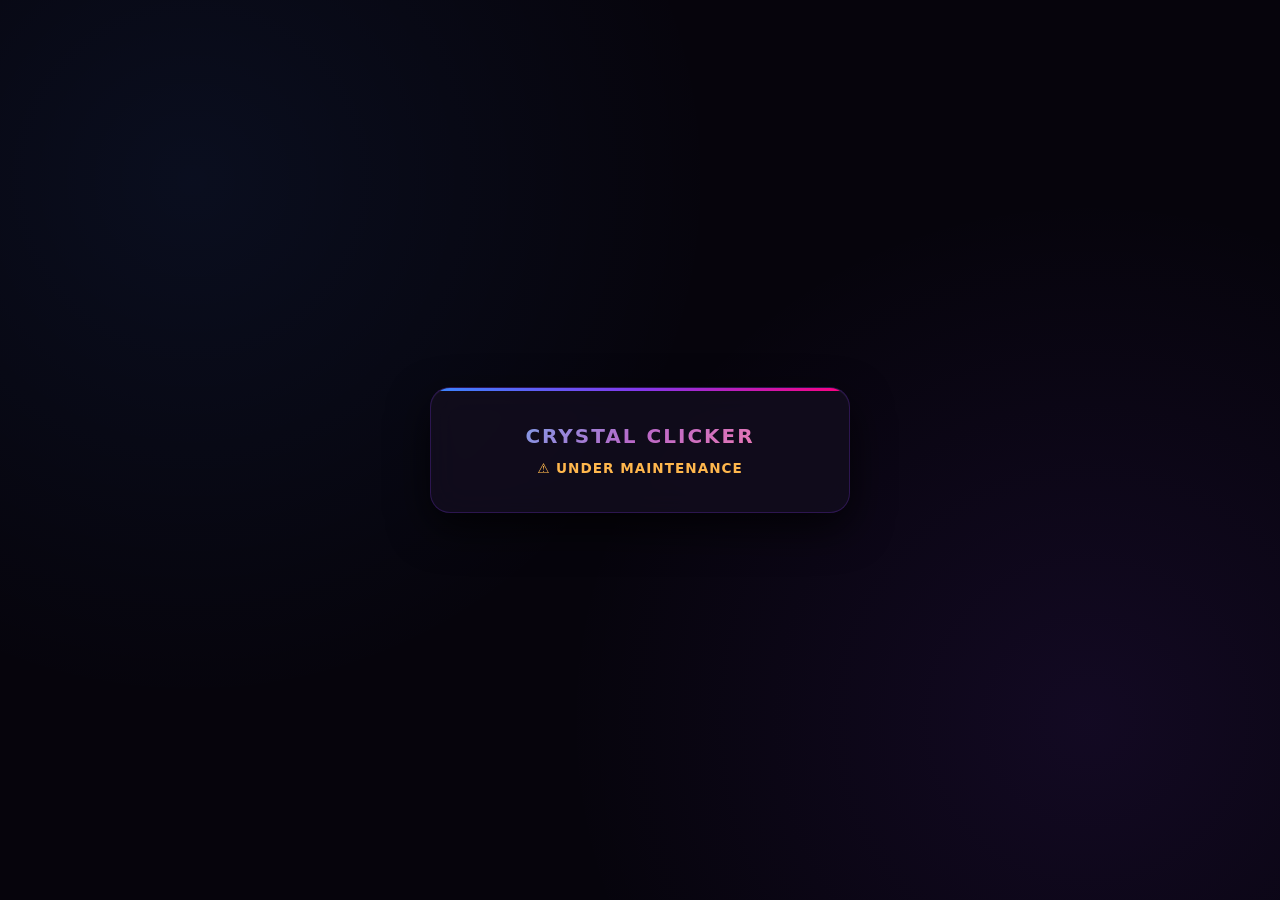
<file: index.html>
<!DOCTYPE html>
<html lang="en">
<head>
    <meta charset="UTF-8">
    <meta name="viewport" content="width=device-width, initial-scale=1.0">
    <title>Crystal Clicker - Maintenance</title>
    <style>
        :root {
            --bg-color: #06040c;
            --panel-bg: rgba(18, 13, 30, 0.85);
            --panel-border: rgba(131, 56, 236, 0.25);
            --text-main: #f3f0ff;
            --accent-blue: #3a86ff;
            --accent-purple: #8338ec;
            --accent-pink: #ff007f;
            --warning: #ffb74d;
            --font-family: system-ui, -apple-system, BlinkMacSystemFont, "Segoe UI", Roboto, sans-serif;
        }

        *, *::before, *::after {
            box-sizing: border-box;
            margin: 0;
            padding: 0;
            font-family: var(--font-family);
            user-select: none;
            -webkit-user-select: none;
            -webkit-tap-highlight-color: transparent;
        }

        body {
            background-color: var(--bg-color);
            background-image: 
                radial-gradient(circle at 15% 20%, rgba(58, 134, 255, 0.08) 0%, transparent 40%),
                radial-gradient(circle at 85% 80%, rgba(131, 56, 236, 0.1) 0%, transparent 40%);
            color: var(--text-main);
            min-height: 100vh;
            display: flex;
            flex-direction: column;
            align-items: center;
            justify-content: center;
            padding: 16px;
            overflow-x: hidden;
        }

        .maintenance-wrapper {
            display: flex;
            flex-direction: column;
            gap: 16px;
            width: 100%;
            max-width: 420px;
            text-align: center;
        }

        .maintenance-card {
            background: var(--panel-bg);
            border: 1px solid var(--panel-border);
            border-radius: 20px;
            padding: 36px 24px;
            backdrop-filter: blur(16px);
            -webkit-backdrop-filter: blur(16px);
            box-shadow: 0 15px 40px rgba(0, 0, 0, 0.7), inset 0 1px 0 rgba(255, 255, 255, 0.05);
            position: relative;
            overflow: hidden;
        }

        .maintenance-card::before {
            content: '';
            position: absolute;
            top: 0;
            left: 0;
            right: 0;
            height: 3px;
            background: linear-gradient(90deg, var(--accent-blue), var(--accent-purple), var(--accent-pink));
        }

        .title {
            font-size: 1.25rem;
            font-weight: 800;
            text-transform: uppercase;
            letter-spacing: 2px;
            background: linear-gradient(135deg, #64b5f6 0%, #ba68c8 50%, #ff80ab 100%);
            -webkit-background-clip: text;
            -webkit-text-fill-color: transparent;
            margin-bottom: 12px;
        }

        .subtitle {
            font-size: 0.85rem;
            color: var(--warning);
            font-weight: 700;
            text-transform: uppercase;
            letter-spacing: 1px;
        }
    </style>
</head>
<body>

    <div class="maintenance-wrapper">
        <div class="maintenance-card">
            <div class="title">Crystal Clicker</div>
            <div class="subtitle">⚠️ Under Maintenance</div>
        </div>
    </div>

</body>
</html>
</file>
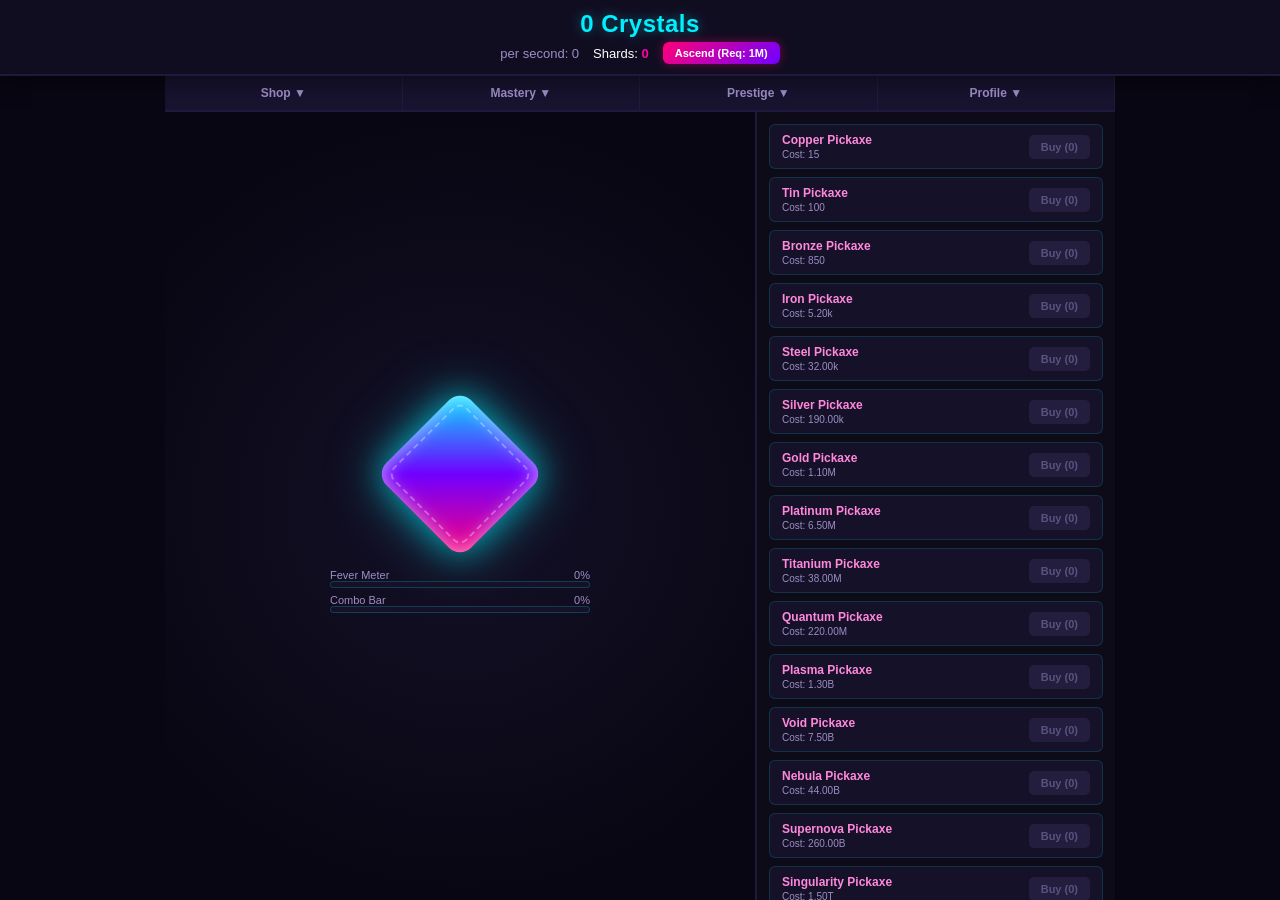
<file: in.html>
<!DOCTYPE html>
<html lang="en">
<head>
    <meta charset="UTF-8">
    <meta name="viewport" content="width=device-width, initial-scale=1.0, maximum-scale=1.0, user-scalable=no">
    <title>Crystal Clicker Ultimate</title>
    <style>
        * {
            box-sizing: border-box;
        }
        body {
            margin: 0;
            background: #080612;
            color: #ffffff;
            font-family: 'Segoe UI', Tahoma, Geneva, Verdana, sans-serif;
            display: flex;
            flex-direction: column;
            align-items: center;
            height: 100vh;
            overflow: hidden;
            user-select: none;
        }
        .header-panel {
            width: 100%;
            background: #110d21;
            border-bottom: 2px solid #21193d;
            padding: 10px 0;
            text-align: center;
            box-shadow: 0 4px 20px rgba(0, 0, 0, 0.5);
            z-index: 20;
            display: flex;
            flex-direction: column;
            align-items: center;
            gap: 4px;
        }
        h1 {
            font-size: 24px;
            margin: 0;
            color: #00f0ff;
            text-shadow: 0 0 12px rgba(0, 240, 255, 0.4);
            letter-spacing: 0.5px;
        }
        .sub-header {
            display: flex;
            gap: 14px;
            align-items: center;
            font-size: 13px;
            flex-wrap: wrap;
            justify-content: center;
        }
        .cps {
            color: #9d8ec4;
        }
        .shards-display {
            color: #ff00aa;
            font-weight: bold;
        }
        .prestige-btn {
            background: linear-gradient(135deg, #ff0077 0%, #7000ff 100%);
            color: #fff;
            border: none;
            padding: 5px 12px;
            border-radius: 6px;
            font-weight: bold;
            font-size: 11px;
            cursor: pointer;
            box-shadow: 0 0 10px rgba(255, 0, 119, 0.4);
            transition: transform 0.1s ease;
        }
        .prestige-btn:hover {
            transform: scale(1.05);
        }
        .prestige-btn:disabled {
            background: #231e3d;
            color: #5c5280;
            cursor: not-allowed;
            box-shadow: none;
            transform: none;
        }
        
        /* Dropdown Navigation Menu System */
        .nav-container {
            display: flex;
            background: #0d0b18;
            width: 100%;
            max-width: 950px;
            border-bottom: 2px solid #21193d;
            position: relative;
            z-index: 15;
            justify-content: center;
        }
        .dropdown {
            position: relative;
            flex: 1;
            text-align: center;
        }
        .drop-btn {
            width: 100%;
            background: #17122e;
            color: #9d8ec4;
            border: none;
            border-right: 1px solid #21193d;
            padding: 10px 6px;
            font-weight: 600;
            font-size: 12px;
            cursor: pointer;
            transition: all 0.2s ease;
            white-space: nowrap;
        }
        .drop-btn:hover, .drop-btn.active {
            background: #21193d;
            color: #00f0ff;
        }
        .dropdown-content {
            display: none;
            position: absolute;
            top: 100%;
            left: 0;
            background: #110d21;
            min-width: 160px;
            box-shadow: 0px 8px 20px rgba(0,0,0,0.7);
            border: 1px solid #21193d;
            border-radius: 0 0 6px 6px;
            z-index: 25;
            flex-direction: column;
            text-align: left;
        }
        .dropdown-content.show {
            display: flex;
        }
        .sub-tab-btn {
            background: transparent;
            color: #9d8ec4;
            border: none;
            padding: 10px 14px;
            text-align: left;
            font-size: 12px;
            cursor: pointer;
            width: 100%;
            transition: background 0.15s ease, color 0.15s ease;
            border-bottom: 1px solid rgba(33, 25, 61, 0.4);
        }
        .sub-tab-btn:last-child {
            border-bottom: none;
        }
        .sub-tab-btn:hover, .sub-tab-btn.active {
            background: #21193d;
            color: #00f0ff;
        }

        .main-layout {
            flex: 1;
            display: flex;
            flex-direction: row;
            width: 100%;
            max-width: 950px;
            overflow: hidden;
        }
        @media (max-width: 768px) {
            .main-layout {
                flex-direction: column;
            }
            .drop-btn {
                font-size: 10px;
                padding: 8px 2px;
            }
        }
        
        .crystal-container {
            flex: 1;
            display: flex;
            flex-direction: column;
            align-items: center;
            justify-content: center;
            position: relative;
            overflow: hidden;
            gap: 20px;
            background: radial-gradient(circle at center, #151128 0%, #080612 80%);
            transition: background 0.5s ease;
        }
        
        /* Dynamic Environment Background Styles */
        .crystal-container.env-volcanic { background: radial-gradient(circle at center, #3d120c 0%, #080612 80%); }
        .crystal-container.env-space { background: radial-gradient(circle at center, #0a113d 0%, #080612 80%); }
        .crystal-container.env-forest { background: radial-gradient(circle at center, #0e331b 0%, #080612 80%); }

        /* Restored Original Classic CSS Diamond Crystal (Not squished/distorted) */
        .crystal-wrapper {
            width: 150px;
            height: 150px;
            cursor: pointer;
            display: flex;
            align-items: center;
            justify-content: center;
            position: relative;
            z-index: 2;
            transition: transform 0.05s ease;
            filter: drop-shadow(0 0 25px rgba(0, 240, 255, 0.5));
        }
        .crystal-wrapper:active {
            transform: scale(0.92);
        }
        .classic-crystal {
            width: 120px;
            height: 120px;
            background: linear-gradient(135deg, #00f0ff 0%, #7000ff 50%, #ff0077 100%);
            transform: rotate(45deg);
            border-radius: 16px;
            box-shadow: inset 0 0 20px rgba(255, 255, 255, 0.6), 0 0 30px rgba(0, 240, 255, 0.4);
            position: relative;
            transition: background 0.3s ease;
        }
        .classic-crystal::after {
            content: '';
            position: absolute;
            inset: 8px;
            border: 2px dashed rgba(255, 255, 255, 0.3);
            border-radius: 10px;
        }
        
        .meters-container {
            width: 80%;
            max-width: 260px;
            display: flex;
            flex-direction: column;
            gap: 6px;
            z-index: 5;
        }
        .meter-label {
            font-size: 11px;
            color: #9d8ec4;
            display: flex;
            justify-content: space-between;
        }
        .meter-bar {
            width: 100%;
            height: 7px;
            background: #151128;
            border-radius: 4px;
            border: 1px solid rgba(0, 240, 255, 0.2);
            overflow: hidden;
        }
        .meter-fill {
            height: 100%;
            width: 0%;
            background: linear-gradient(90deg, #00f0ff, #ff0077);
            transition: width 0.1s linear;
        }
        .meter-fill.fever {
            background: linear-gradient(90deg, #ffea00, #ff0000);
        }

        .shrine-obj {
            position: absolute;
            width: 45px;
            height: 55px;
            background: linear-gradient(135deg, #ffea00 0%, #ff6600 100%);
            clip-path: polygon(50% 0%, 100% 30%, 100% 70%, 50% 100%, 0% 70%, 0% 30%);
            cursor: pointer;
            border: 2px solid rgba(255, 255, 255, 0.8);
            filter: drop-shadow(0 0 15px rgba(255, 234, 0, 0.8));
            z-index: 6;
            animation: driftAcross 8s linear forwards;
        }
        @keyframes driftAcross {
            0% { transform: translate(-120px, 100px) scale(0.5); opacity: 0; }
            15% { opacity: 1; transform: translate(0, -50px) scale(1.1); }
            85% { opacity: 1; }
            100% { transform: translate(250px, 120px) scale(0.8); opacity: 0; }
        }

        .side-panel {
            width: 360px;
            background: #0d0b18;
            border-left: 2px solid #21193d;
            padding: 12px;
            display: flex;
            flex-direction: column;
            gap: 8px;
            overflow-y: auto;
        }
        @media (max-width: 768px) {
            .side-panel {
                width: 100%;
                max-height: 42vh;
                border-left: none;
                border-top: 2px solid #21193d;
            }
        }
        .panel-tab-content {
            display: flex;
            flex-direction: column;
            gap: 8px;
        }
        .hidden {
            display: none !important;
        }
        .shop-item {
            display: flex;
            justify-content: space-between;
            align-items: center;
            background: #151128;
            padding: 8px 12px;
            border-radius: 6px;
            border: 1px solid rgba(0, 240, 255, 0.15);
        }
        .shop-item button {
            background: #00f0ff;
            color: #0d0b18;
            border: none;
            padding: 6px 12px;
            border-radius: 5px;
            font-weight: bold;
            font-size: 11px;
            cursor: pointer;
            box-shadow: 0 0 8px rgba(0, 240, 255, 0.2);
            transition: transform 0.1s ease;
            white-space: nowrap;
        }
        .shop-item button:hover:not(:disabled) {
            transform: scale(1.05);
        }
        .shop-item button:disabled {
            background: #231e3d;
            color: #5c5280;
            cursor: not-allowed;
            box-shadow: none;
        }
        .item-info div:first-child {
            font-weight: bold;
            font-size: 12px;
            color: #ff88dc;
        }
        .item-info div:last-child {
            font-size: 10px;
            color: #9d8ec4;
            margin-top: 2px;
        }

        /* Profile & Card Layouts */
        .profile-card {
            background: linear-gradient(135deg, #181330 0%, #110d21 100%);
            border: 1px solid rgba(0, 240, 255, 0.3);
            border-radius: 8px;
            padding: 14px;
            display: flex;
            flex-direction: column;
            gap: 10px;
        }
        .profile-header {
            display: flex;
            align-items: center;
            gap: 10px;
        }
        .profile-avatar {
            width: 44px;
            height: 44px;
            border-radius: 50%;
            background: linear-gradient(135deg, #00f0ff, #7000ff);
            display: flex;
            align-items: center;
            justify-content: center;
            font-size: 20px;
            border: 2px solid #00f0ff;
        }
        .profile-titles {
            display: flex;
            flex-direction: column;
        }
        .profile-name { font-size: 15px; font-weight: bold; color: #fff; }
        .profile-rank { font-size: 10px; color: #ff00aa; font-weight: bold; }

        .card-item {
            display: flex;
            align-items: center;
            background: #151128;
            padding: 8px 10px;
            border-radius: 6px;
            border: 1px solid rgba(255, 0, 119, 0.2);
            gap: 10px;
        }
        .card-item.ready {
            border-color: rgba(255, 234, 0, 0.8);
            background: #1d1b11;
        }
        .card-item.completed {
            border-color: rgba(0, 255, 100, 0.5);
            background: #111a18;
            opacity: 0.8;
        }
        .card-icon {
            width: 36px;
            height: 36px;
            border-radius: 6px;
            background: linear-gradient(135deg, #7000ff 0%, #00f0ff 100%);
            display: flex;
            align-items: center;
            justify-content: center;
            font-size: 16px;
            flex-shrink: 0;
        }
        .card-details {
            flex: 1;
            display: flex;
            flex-direction: column;
            gap: 2px;
        }
        .card-title { font-weight: bold; font-size: 12px; color: #ffffff; }
        .card-desc { font-size: 10px; color: #9d8ec4; }
        .card-reward { font-size: 9px; color: #ffea00; font-weight: bold; }
        
        .claim-btn {
            background: #ffea00 !important;
            color: #0d0b18 !important;
            animation: pulseBtn 1s infinite alternate;
        }
        @keyframes pulseBtn {
            0% { transform: scale(1); }
            100% { transform: scale(1.05); }
        }

        .stats-grid {
            display: grid;
            grid-template-columns: 1fr 1fr;
            gap: 8px;
        }
        .stat-box {
            background: #151128;
            padding: 10px;
            border-radius: 6px;
            border: 1px solid rgba(0, 240, 255, 0.1);
            text-align: center;
        }
        .stat-val { font-size: 15px; font-weight: bold; color: #00f0ff; margin-top: 2px; }
        .stat-lbl { font-size: 10px; color: #9d8ec4; }

        .floating-text {
            position: absolute;
            color: #00f0ff;
            font-weight: bold;
            font-size: 18px;
            pointer-events: none;
            text-shadow: 0 0 8px #ff00ff;
            animation: floatUp 0.8s ease-out forwards;
            z-index: 10;
        }
        .floating-text.crit {
            color: #ffea00;
            font-size: 24px;
            text-shadow: 0 0 12px #ff0000;
        }
        @keyframes floatUp {
            0% { opacity: 1; transform: translateY(0) scale(1); }
            100% { opacity: 0; transform: translateY(-90px) scale(0.8); }
        }
    </style>
</head>
<body>
    <div class="header-panel">
        <h1 id="crystalCount">0 Crystals</h1>
        <div class="sub-header">
            <div class="cps" id="cpsCount">per second: 0</div>
            <div>Shards: <span class="shards-display" id="shardsCount">0</span></div>
            <button class="prestige-btn" id="prestigeBtn" onclick="triggerPrestige()">Ascend (Req: 1M)</button>
        </div>
    </div>
    
    <!-- Dropdown Menu System -->
    <div class="nav-container">
        <div class="dropdown">
            <button class="drop-btn" onclick="toggleDropdown(event, 'shopDrop')">Shop ▼</button>
            <div id="shopDrop" class="dropdown-content">
                <button class="sub-tab-btn active" onclick="switchTab('shop')">Pickaxes</button>
                <button class="sub-tab-btn" onclick="switchTab('clicks')">Click Upgrades</button>
                <button class="sub-tab-btn" onclick="switchTab('skins')">Skins</button>
                <button class="sub-tab-btn" onclick="switchTab('environments')">Environments</button>
            </div>
        </div>
        <div class="dropdown">
            <button class="drop-btn" onclick="toggleDropdown(event, 'masteryDrop')">Mastery ▼</button>
            <div id="masteryDrop" class="dropdown-content">
                <button class="sub-tab-btn" onclick="switchTab('artifacts')">Artifacts</button>
                <button class="sub-tab-btn" onclick="switchTab('pets')">Pets</button>
                <button class="sub-tab-btn" onclick="switchTab('ascendTree')">Skill Tree</button>
            </div>
        </div>
        <div class="dropdown">
            <button class="drop-btn" onclick="toggleDropdown(event, 'prestigeDrop')">Prestige ▼</button>
            <div id="prestigeDrop" class="dropdown-content">
                <button class="sub-tab-btn" onclick="triggerPrestige()">Ascend Portal</button>
            </div>
        </div>
        <div class="dropdown">
            <button class="drop-btn" onclick="toggleDropdown(event, 'profileDrop')">Profile ▼</button>
            <div id="profileDrop" class="dropdown-content">
                <button class="sub-tab-btn" onclick="switchTab('profile')">Overview</button>
                <button class="sub-tab-btn" onclick="switchTab('achievements')">Achievements</button>
                <button class="sub-tab-btn" onclick="switchTab('quests')">Quests</button>
                <button class="sub-tab-btn" onclick="switchTab('stats')">Statistics</button>
            </div>
        </div>
    </div>

    <div class="main-layout">
        <div class="crystal-container" id="crystalContainer">
            <!-- Restored Classic Diamond Crystal design -->
            <div class="crystal-wrapper" id="crystalBtn">
                <div class="classic-crystal" id="classicCrystalDiv"></div>
            </div>
            
            <div class="meters-container">
                <div>
                    <div class="meter-label"><span>Fever Meter</span><span id="feverText">0%</span></div>
                    <div class="meter-bar"><div class="meter-fill fever" id="feverFill"></div></div>
                </div>
                <div>
                    <div class="meter-label"><span>Combo Bar</span><span id="comboText">0x</span></div>
                    <div class="meter-bar"><div class="meter-fill" id="comboFill"></div></div>
                </div>
            </div>
        </div>
        
        <div class="side-panel">
            <div id="shopContent" class="panel-tab-content"></div>
            <div id="clicksContent" class="panel-tab-content hidden"></div>
            <div id="profileContent" class="panel-tab-content hidden"></div>
            <div id="achievementsContent" class="panel-tab-content hidden"></div>
            <div id="questsContent" class="panel-tab-content hidden"></div>
            <div id="artifactsContent" class="panel-tab-content hidden"></div>
            <div id="petsContent" class="panel-tab-content hidden"></div>
            <div id="ascendTreeContent" class="panel-tab-content hidden"></div>
            <div id="skinsContent" class="panel-tab-content hidden"></div>
            <div id="environmentsContent" class="panel-tab-content hidden"></div>
            <div id="statsContent" class="panel-tab-content hidden"></div>
        </div>
    </div>

    <script>
        document.addEventListener('contextmenu', event => event.preventDefault());
        document.addEventListener('keydown', event => {
            if (event.key === 'F12' || (event.ctrlKey && event.shiftKey && ['I','J','C'].includes(event.key)) || (event.ctrlKey && event.key === 'U')) {
                event.preventDefault();
            }
        });

        // Close dropdowns when clicking outside
        window.addEventListener('click', (e) => {
            if (!e.target.matches('.drop-btn')) {
                document.querySelectorAll('.dropdown-content').forEach(d => d.classList.remove('show'));
                document.querySelectorAll('.drop-btn').forEach(b => b.classList.remove('active'));
            }
        });

        function toggleDropdown(event, dropId) {
            event.stopPropagation();
            const content = document.getElementById(dropId);
            const isOpen = content.classList.contains('show');
            document.querySelectorAll('.dropdown-content').forEach(d => d.classList.remove('show'));
            document.querySelectorAll('.drop-btn').forEach(b => b.classList.remove('active'));
            if (!isOpen) {
                content.classList.add('show');
                event.target.classList.add('active');
            }
        }

        let soundEnabled = true;
        const audioCtx = new (window.AudioContext || window.webkitAudioContext)();
        function playSound(type) {
            if (!soundEnabled || !audioCtx) return;
            if (audioCtx.state === 'suspended') audioCtx.resume();
            const osc = audioCtx.createOscillator();
            const gain = audioCtx.createGain();
            osc.connect(gain);
            gain.connect(audioCtx.destination);
            
            if (type === 'click') {
                osc.frequency.setValueAtTime(400, audioCtx.currentTime);
                osc.frequency.exponentialRampToValueAtTime(800, audioCtx.currentTime + 0.05);
                gain.gain.setValueAtTime(0.1, audioCtx.currentTime);
                gain.gain.exponentialRampToValueAtTime(0.01, audioCtx.currentTime + 0.05);
                osc.start(); osc.stop(audioCtx.currentTime + 0.05);
            } else if (type === 'buy') {
                osc.frequency.setValueAtTime(600, audioCtx.currentTime);
                osc.frequency.exponentialRampToValueAtTime(1200, audioCtx.currentTime + 0.1);
                gain.gain.setValueAtTime(0.15, audioCtx.currentTime);
                gain.gain.exponentialRampToValueAtTime(0.01, audioCtx.currentTime + 0.1);
                osc.start(); osc.stop(audioCtx.currentTime + 0.1);
            } else if (type === 'unlock') {
                osc.type = 'triangle';
                osc.frequency.setValueAtTime(300, audioCtx.currentTime);
                osc.frequency.exponentialRampToValueAtTime(900, audioCtx.currentTime + 0.2);
                gain.gain.setValueAtTime(0.2, audioCtx.currentTime);
                gain.gain.exponentialRampToValueAtTime(0.01, audioCtx.currentTime + 0.2);
                osc.start(); osc.stop(audioCtx.currentTime + 0.2);
            }
        }

        let crystals = 0;
        let lifetimeCrystals = 0;
        let shards = 0;
        let prestigeCount = 0;
        let totalClicks = 0;
        let timePlayed = 0;
        let currentSkin = 'default';
        let currentEnvironment = 'default';
        
        let comboMeter = 0;
        let feverMeter = 0;
        let isFeverActive = false;
        let feverTimer = 0;
        let shrineActive = false;
        let shrineMultiplier = 1;

        const upgrades = {
            pickaxe1:  { name: "Copper Pickaxe", qty: 0, cost: 15, baseCost: 15, cps: 0.2 },
            pickaxe2:  { name: "Tin Pickaxe", qty: 0, cost: 100, baseCost: 100, cps: 1.2 },
            pickaxe3:  { name: "Bronze Pickaxe", qty: 0, cost: 850, baseCost: 850, cps: 8 },
            pickaxe4:  { name: "Iron Pickaxe", qty: 0, cost: 5200, baseCost: 5200, cps: 45 },
            pickaxe5:  { name: "Steel Pickaxe", qty: 0, cost: 32000, baseCost: 32000, cps: 260 },
            pickaxe6:  { name: "Silver Pickaxe", qty: 0, cost: 190000, baseCost: 190000, cps: 1400 },
            pickaxe7:  { name: "Gold Pickaxe", qty: 0, cost: 1100000, baseCost: 1100000, cps: 7800 },
            pickaxe8:  { name: "Platinum Pickaxe", qty: 0, cost: 6500000, baseCost: 6500000, cps: 44000 },
            pickaxe9:  { name: "Titanium Pickaxe", qty: 0, cost: 38000000, baseCost: 38000000, cps: 260000 },
            pickaxe10: { name: "Quantum Pickaxe", qty: 0, cost: 220000000, baseCost: 220000000, cps: 1500000 },
            pickaxe11: { name: "Plasma Pickaxe", qty: 0, cost: 1300000000, baseCost: 1300000000, cps: 9000000 },
            pickaxe12: { name: "Void Pickaxe", qty: 0, cost: 7500000000, baseCost: 7500000000, cps: 52000000 },
            pickaxe13: { name: "Nebula Pickaxe", qty: 0, cost: 44000000000, baseCost: 44000000000, cps: 310000000 },
            pickaxe14: { name: "Supernova Pickaxe", qty: 0, cost: 260000000000, baseCost: 260000000000, cps: 1800000000 },
            pickaxe15: { name: "Singularity Pickaxe", qty: 0, cost: 1500000000000, baseCost: 1500000000000, cps: 11000000000 },
            pickaxe16: { name: "Dark Matter Pickaxe", qty: 0, cost: 9000000000000, baseCost: 9000000000000, cps: 65000000000 },
            pickaxe17: { name: "Antimatter Pickaxe", qty: 0, cost: 54000000000000, baseCost: 54000000000000, cps: 390000000000 },
            pickaxe18: { name: "Aether Pickaxe", qty: 0, cost: 320000000000000, baseCost: 320000000000000, cps: 2300000000000 },
            pickaxe19: { name: "Chronos Pickaxe", qty: 0, cost: 1900000000000000, baseCost: 1900000000000000, cps: 14000000000000 },
            pickaxe20: { name: "Cosmic Pickaxe", qty: 0, cost: 11500000000000000, baseCost: 11500000000000000, cps: 85000000000000 },
            pickaxe21: { name: "Dimension Pickaxe", qty: 0, cost: 70000000000000000, baseCost: 70000000000000000, cps: 520000000000000 },
            pickaxe22: { name: "Infinity Pickaxe", qty: 0, cost: 420000000000000000, baseCost: 420000000000000000, cps: 3200000000000000 },
            pickaxe23: { name: "Eternity Pickaxe", qty: 0, cost: 2600000000000000000, baseCost: 2600000000000000000, cps: 20000000000000000 },
            pickaxe24: { name: "Godhood Pickaxe", qty: 0, cost: 16000000000000000000, baseCost: 16000000000000000000, cps: 125000000000000000 },
            pickaxe25: { name: "Omni Pickaxe", qty: 0, cost: 100000000000000000000, baseCost: 100000000000000000000, cps: 800000000000000000 },
            pickaxe26: { name: "Nexus Pickaxe", qty: 0, cost: 650000000000000000000n, baseCost: 650000000000000000000n, cps: 5000000000000000000n },
            pickaxe27: { name: "Stellar Pickaxe", qty: 0, cost: 4000000000000000000000n, baseCost: 4000000000000000000000n, cps: 32000000000000000000n },
            pickaxe28: { name: "Pulsar Pickaxe", qty: 0, cost: 25000000000000000000000n, baseCost: 25000000000000000000000n, cps: 200000000000000000000n },
            pickaxe29: { name: "Quasar Pickaxe", qty: 0, cost: 160000000000000000000000n, baseCost: 160000000000000000000000n, cps: 1300000000000000000000n },
            pickaxe30: { name: "Event Horizon Pickaxe", qty: 0, cost: 1000000000000000000000000n, baseCost: 1000000000000000000000000n, cps: 8500000000000000000000n },
            pickaxe31: { name: "Abyssal Pickaxe", qty: 0, cost: 7000000000000000000000000n, baseCost: 7000000000000000000000000n, cps: 55000000000000000000000n },
            pickaxe32: { name: "Genesis Pickaxe", qty: 0, cost: 45000000000000000000000000n, baseCost: 45000000000000000000000000n, cps: 360000000000000000000000n },
            pickaxe33: { name: "Elysian Pickaxe", qty: 0, cost: 300000000000000000000000000n, baseCost: 300000000000000000000000000n, cps: 2400000000000000000000000n },
            pickaxe34: { name: "Zenith Pickaxe", qty: 0, cost: 2000000000000000000000000000n, baseCost: 2000000000000000000000000000n, cps: 16000000000000000000000000n },
            pickaxe35: { name: "Apex Pickaxe", qty: 0, cost: 14000000000000000000000000000n, baseCost: 14000000000000000000000000000n, cps: 110000000000000000000000000n },
            pickaxe36: { name: "Nirvana Pickaxe", qty: 0, cost: 95000000000000000000000000000n, baseCost: 95000000000000000000000000000n, cps: 750000000000000000000000000n },
            pickaxe37: { name: "Multiverse Pickaxe", qty: 0, cost: 650000000000000000000000000000n, baseCost: 650000000000000000000000000000n, cps: 5000000000000000000000000000n },
            pickaxe38: { name: "Hyperverse Pickaxe", qty: 0, cost: 4500000000000000000000000000000n, baseCost: 4500000000000000000000000000000n, cps: 35000000000000000000000000000n },
            pickaxe39: { name: "Alpha & Omega Pickaxe", qty: 0, cost: 32000000000000000000000000000000n, baseCost: 32000000000000000000000000000000n, cps: 250000000000000000000000000000n },
            pickaxe40: { name: "Absolute Pickaxe", qty: 0, cost: 250000000000000000000000000000000n, baseCost: 250000000000000000000000000000000n, cps: 2000000000000000000000000000000n }
        };

        const clickUpgrades = {
            click1: { name: "Sharpened Edge", cost: 75000, mult: 2, purchased: false },
            click2: { name: "Diamond Tip", cost: 850000, mult: 3, purchased: false },
            click3: { name: "Hydraulic Striker", cost: 12000000, mult: 4, purchased: false },
            click4: { name: "Laser Focus", cost: 180000000, mult: 5, purchased: false },
            click5: { name: "Antimatter Edge", cost: 2500000000, mult: 6, purchased: false },
            click6: { name: "Quantum Breaker", cost: 35000000000, mult: 8, purchased: false },
            click7: { name: "Singularity Striker", cost: 500000000000, mult: 10, purchased: false },
            click8: { name: "Cosmic Hammer", cost: 8000000000000, mult: 15, purchased: false }
        };

        const artifacts = {
            art1: { name: "Shard Resonance", desc: "+10% Shard gain per Ascension", cost: 5, level: 0, max: 10 },
            art2: { name: "Crystalline Core", desc: "+15% Global Production Multiplier", cost: 10, level: 0, max: 10 },
            art3: { name: "Fever Generator", desc: "Fever meter builds 20% faster", cost: 15, level: 0, max: 5 }
        };

        const pets = {
            pet1: { name: "Ruby Sprite", desc: "Auto-clicks once every 3 seconds", cost: 50, owned: false },
            pet2: { name: "Astral Wisp", desc: "+10% Shard gain multiplier", cost: 200, owned: false },
            pet3: { name: "Void Guardian", desc: "+25% Global Production Multiplier", cost: 1000, owned: false }
        };

        const ascendTree = {
            node1: { name: "Hyper Strike", desc: "+10% Click power per level", cost: 2, level: 0, max: 5 },
            node2: { name: "Deep Earth", desc: "+15% Pickaxe production per level", cost: 3, level: 0, max: 5 },
            node3: { name: "Fever Mastery", desc: "+2 seconds duration on Fever mode", cost: 5, level: 0, max: 3 }
        };

        const skinsShop = {
            'default': { name: "Default Skin", cost: 0, owned: true, color: "linear-gradient(135deg, #00f0ff 0%, #7000ff 50%, #ff0077 100%)" },
            'ruby': { name: "Ruby Skin", cost: 500000, owned: false, color: "linear-gradient(135deg, #ff3333 0%, #990000 50%, #550000 100%)" },
            'sapphire': { name: "Sapphire Skin", cost: 5000000, owned: false, color: "linear-gradient(135deg, #3366ff 0%, #000099 50%, #000044 100%)" },
            'emerald': { name: "Emerald Skin", cost: 50000000, owned: false, color: "linear-gradient(135deg, #33ff66 0%, #009933 50%, #004411 100%)" },
            'gold-theme': { name: "Gold Theme Skin", cost: 500000000, owned: false, color: "linear-gradient(135deg, #ffcc00 0%, #cc6600 50%, #663300 100%)" }
        };

        const environmentsShop = {
            'default': { name: "Standard Cavern", desc: "The classic crystal excavation site.", cost: 0, owned: true, perk: "None" },
            'volcanic': { name: "Volcanic Core", desc: "+5% Critical Hit Chance boost.", cost: 1000000, owned: false, perk: "+5% Crit Chance" },
            'space': { name: "Deep-Space Asteroid", desc: "+10% Global Idle CPS boost.", cost: 10000000, owned: false, perk: "+10% Idle CPS" },
            'forest': { name: "Mystical Forest", desc: "+10% Shard gain on Ascend.", cost: 50000000, owned: false, perk: "+10% Shards" }
        };

        const achievements = {
            ach1: { title: "First Spark", desc: "Reach 50 crystals", reward: "+10 Crystals", icon: "💎", status: 0, check: () => crystals >= 50, rewardGiven: () => crystals += 10 },
            ach2: { title: "Steady Pounding", desc: "Reach 500 crystals", reward: "+50 Crystals", icon: "⛏️", status: 0, check: () => crystals >= 500, rewardGiven: () => crystals += 50 },
            ach3: { title: "Crystal Hoarder", desc: "Reach 5,000 crystals", reward: "+200 Crystals", icon: "✨", status: 0, check: () => crystals >= 5000, rewardGiven: () => crystals += 200 },
            ach4: { title: "Crystal Millionaire", desc: "Reach 1,000,000 crystals", reward: "+10,000 Crystals", icon: "🌟", status: 0, check: () => crystals >= 1000000, rewardGiven: () => crystals += 10000 },
            ach5: { title: "Billionaire Miner", desc: "Reach 1,000,000,000 crystals", reward: "+500,000 Crystals", icon: "💰", status: 0, check: () => crystals >= 1000000000, rewardGiven: () => crystals += 500000 },
            ach6: { title: "Trillionaire Tycoon", desc: "Reach 1,000,000,000,000 crystals", reward: "+50M Crystals", icon: "👑", status: 0, check: () => crystals >= 1000000000000, rewardGiven: () => crystals += 50000000 },
            ach7: { title: "Tool Up", desc: "Buy 10 total pickaxes", reward: "+50 Crystals", icon: "🛠️", status: 0, check: () => getTotalPickaxes() >= 10, rewardGiven: () => crystals += 50 },
            ach8: { title: "Industrial Mining", desc: "Buy 50 total pickaxes", reward: "+1,000 Crystals", icon: "🏭", status: 0, check: () => getTotalPickaxes() >= 50, rewardGiven: () => crystals += 1000 },
            ach9: { title: "Pickaxe Master", desc: "Buy 150 total pickaxes", reward: "+50,000 Crystals", icon: "🏗️", status: 0, check: () => getTotalPickaxes() >= 150, rewardGiven: () => crystals += 50000 },
            ach10: { title: "Pickaxe Army", desc: "Buy 300 total pickaxes", reward: "+2,000,000 Crystals", icon: "🏰", status: 0, check: () => getTotalPickaxes() >= 300, rewardGiven: () => crystals += 2000000 },
            ach11: { title: "Click Beginner", desc: "Click 100 times total", reward: "+100 Crystals", icon: "👆", status: 0, check: () => totalClicks >= 100, rewardGiven: () => crystals += 100 },
            ach12: { title: "Click Enthusiast", desc: "Click 1,000 times total", reward: "+5,000 Crystals", icon: "🖱️", status: 0, check: () => totalClicks >= 1000, rewardGiven: () => crystals += 5000 },
            ach13: { title: "Carpal Tunnel", desc: "Click 10,000 times total", reward: "+250,000 Crystals", icon: "⚡", status: 0, check: () => totalClicks >= 10000, rewardGiven: () => crystals += 250000 },
            ach14: { title: "First Ascension", desc: "Perform your first Ascend", reward: "+500 Crystals", icon: "🌌", status: 0, check: () => prestigeCount >= 1, rewardGiven: () => crystals += 500 },
            ach15: { title: "Reborn Veteran", desc: "Perform 5 Ascensions", reward: "+25,000 Crystals", icon: "🌀", status: 0, check: () => prestigeCount >= 5, rewardGiven: () => crystals += 25000 },
            ach16: { title: "Transcendent", desc: "Perform 20 Ascensions", reward: "+1,000,000 Crystals", icon: "🪐", status: 0, check: () => prestigeCount >= 20, rewardGiven: () => crystals += 1000000 }
        };

        const quests = {
            q1: { title: "Quick Hands", desc: "Click 50 times in a session", reward: "+100 Crystals", status: 0, check: () => totalClicks >= (window.sessionClicks || 0) + 50, rewardGiven: () => crystals += 100 }
        };

        const SECRET_SALT = "CrystalClickerUltimate2026!";
        function generateSignature(text) {
            let hash = 0;
            const combined = text + SECRET_SALT;
            for (let i = 0; i < combined.length; i++) {
                hash = (hash << 5) - hash + combined.charCodeAt(i);
                hash |= 0;
            }
            return hash.toString(36);
        }

        function buildUI() {
            // Shop
            const shop = document.getElementById('shopContent');
            Object.keys(upgrades).forEach(key => {
                const item = upgrades[key];
                const div = document.createElement('div');
                div.className = 'shop-item';
                div.innerHTML = `<div class="item-info"><div>${item.name}</div><div id="${key}Cost">Cost: ${formatNum(item.cost)}</div></div><button id="buy${key}" onclick="buyUpgrade('${key}')">Buy (<span id="${key}Qty">0</span>)</button>`;
                shop.appendChild(div);
            });

            // Clicks
            const clickPanel = document.getElementById('clicksContent');
            Object.keys(clickUpgrades).forEach(key => {
                const item = clickUpgrades[key];
                const div = document.createElement('div');
                div.className = 'shop-item';
                div.innerHTML = `<div class="item-info"><div>${item.name} (${item.mult}x)</div><div>Cost: ${formatNum(item.cost)}</div></div><button id="buyClick_${key}" onclick="buyClickUpgrade('${key}')">Unlock</button>`;
                clickPanel.appendChild(div);
            });

            // Profile
            const profilePanel = document.getElementById('profileContent');
            profilePanel.innerHTML = `
                <div class="profile-card">
                    <div class="profile-header">
                        <div class="profile-avatar">⛏️</div>
                        <div class="profile-titles">
                            <div class="profile-name">Master Miner</div>
                            <div class="profile-rank" id="profileRankTitle">Novice Breaker</div>
                        </div>
                    </div>
                    <div style="font-size: 11px; color: #9d8ec4; border-top: 1px solid rgba(0,240,255,0.1); padding-top: 6px;">
                        <div>Prestige Level: <span id="profileAscend">0</span></div>
                        <div>Total Shards Collected: <span id="profileShards">0</span></div>
                        <div>Active Environment: <span id="profileEnv" style="color:#00f0ff;">Standard Cavern</span></div>
                    </div>
                </div>
            `;

            // Achievements
            const achPanel = document.getElementById('achievementsContent');
            Object.keys(achievements).forEach(key => {
                const ach = achievements[key];
                const div = document.createElement('div');
                div.className = 'card-item';
                div.id = `card_${key}`;
                div.innerHTML = `<div class="card-icon">${ach.icon}</div><div class="card-details"><div class="card-title">${ach.title}</div><div class="card-desc">${ach.desc}</div><div class="card-reward">Reward: ${ach.reward}</div></div><button class="sub-tab-btn" id="claim_${key}" onclick="claimAchievement('${key}')" style="display:none; width:auto; padding:4px 8px; border-radius:4px;">Claim</button>`;
                achPanel.appendChild(div);
            });

            // Quests
            const questPanel = document.getElementById('questsContent');
            Object.keys(quests).forEach(key => {
                const q = quests[key];
                const div = document.createElement('div');
                div.className = 'card-item';
                div.id = `quest_${key}`;
                div.innerHTML = `<div class="card-icon">🎯</div><div class="card-details"><div class="card-title">${q.title}</div><div class="card-desc">${q.desc}</div><div class="card-reward">Reward: ${q.reward}</div></div><button class="sub-tab-btn" id="claim_q_${key}" onclick="claimQuest('${key}')" style="display:none; width:auto; padding:4px 8px; border-radius:4px;">Claim</button>`;
                questPanel.appendChild(div);
            });

            // Artifacts
            const artPanel = document.getElementById('artifactsContent');
            Object.keys(artifacts).forEach(key => {
                const art = artifacts[key];
                const div = document.createElement('div');
                div.className = 'shop-item';
                div.innerHTML = `<div class="item-info"><div>${art.name} (Lvl <span id="${key}Lvl">0</span>/${art.max})</div><div>${art.desc}</div><div>Cost: <span id="${key}Cost">${art.cost}</span> Shards</div></div><button onclick="buyArtifact('${key}')">Upgrade</button>`;
                artPanel.appendChild(div);
            });

            // Pets
            const petPanel = document.getElementById('petsContent');
            Object.keys(pets).forEach(key => {
                const pet = pets[key];
                const div = document.createElement('div');
                div.className = 'shop-item';
                div.innerHTML = `<div class="item-info"><div>${pet.name}</div><div>${pet.desc}</div><div>Cost: ${pet.cost} Shards</div></div><button id="petBtn_${key}" onclick="buyPet('${key}')">Buy</button>`;
                petPanel.appendChild(div);
            });

            // Skill Tree
            const treePanel = document.getElementById('ascendTreeContent');
            Object.keys(ascendTree).forEach(key => {
                const node = ascendTree[key];
                const div = document.createElement('div');
                div.className = 'shop-item';
                div.innerHTML = `<div class="item-info"><div>${node.name} (Lvl <span id="${key}Lvl">0</span>/${node.max})</div><div>${node.desc}</div><div>Cost: <span id="${key}Cost">${node.cost}</span> Shards</div></div><button onclick="buySkillNode('${key}')">Unlock</button>`;
                treePanel.appendChild(div);
            });

            // Skins
            const skinPanel = document.getElementById('skinsContent');
            Object.keys(skinsShop).forEach(skinKey => {
                const skin = skinsShop[skinKey];
                const div = document.createElement('div');
                div.className = 'shop-item';
                div.innerHTML = `<div class="item-info"><div>${skin.name}</div><div>Cost: ${formatNum(skin.cost)} Crystals</div></div><button id="skinBtn_${skinKey}" onclick="buyOrSelectSkin('${skinKey}')">Select</button>`;
                skinPanel.appendChild(div);
            });

            // Environments
            const envPanel = document.getElementById('environmentsContent');
            Object.keys(environmentsShop).forEach(envKey => {
                const env = environmentsShop[envKey];
                const div = document.createElement('div');
                div.className = 'shop-item';
                div.innerHTML = `<div class="item-info"><div>${env.name}</div><div>${env.desc}</div><div>Cost: ${formatNum(env.cost)} Crystals</div></div><button id="envBtn_${envKey}" onclick="buyOrSelectEnvironment('${envKey}')">Select</button>`;
                envPanel.appendChild(div);
            });

            // Stats
            const statsPanel = document.getElementById('statsContent');
            statsPanel.innerHTML = `<div class="stats-grid">
                <div class="stat-box"><div class="stat-lbl">Lifetime Mined</div><div class="stat-val" id="statLifetime">0</div></div>
                <div class="stat-box"><div class="stat-lbl">Total Clicks</div><div class="stat-val" id="statClicks">0</div></div>
                <div class="stat-box"><div class="stat-lbl">Time Played</div><div class="stat-val" id="statTime">0s</div></div>
                <div class="stat-box"><div class="stat-lbl">Ascensions</div><div class="stat-val" id="statAscend">0</div></div>
            </div>`;
        }
        buildUI();

        if (localStorage.getItem('crystalClickerUltimateSave')) {
            try {
                const save = JSON.parse(localStorage.getItem('crystalClickerUltimateSave'));
                if (save.signature === generateSignature(JSON.stringify(save.data))) {
                    const d = save.data;
                    crystals = d.crystals || 0;
                    lifetimeCrystals = d.lifetimeCrystals || 0;
                    shards = d.shards || 0;
                    prestigeCount = d.prestigeCount || 0;
                    totalClicks = d.totalClicks || 0;
                    timePlayed = d.timePlayed || 0;
                    currentSkin = d.currentSkin || 'default';
                    setSkin(currentSkin, false);
                    currentEnvironment = d.currentEnvironment || 'default';
                    setEnvironment(currentEnvironment, false);

                    if (d.upgrades) Object.keys(d.upgrades).forEach(k => { upgrades[k].qty = d.upgrades[k].qty; upgrades[k].cost = BigInt(d.upgrades[k].cost); });
                    if (d.clickUpgrades) Object.keys(d.clickUpgrades).forEach(k => { clickUpgrades[k].purchased = d.clickUpgrades[k]; });
                    if (d.artifacts) Object.keys(d.artifacts).forEach(k => { artifacts[k].level = d.artifacts[k]; });
                    if (d.pets) Object.keys(d.pets).forEach(k => { pets[k].owned = d.pets[k]; });
                    if (d.ascendTree) Object.keys(d.ascendTree).forEach(k => { ascendTree[k].level = d.ascendTree[k]; });
                    if (d.skinsShop) Object.keys(d.skinsShop).forEach(k => { skinsShop[k].owned = d.skinsShop[k]; });
                    if (d.environmentsShop) Object.keys(d.environmentsShop).forEach(k => { environmentsShop[k].owned = d.environmentsShop[k]; });
                    if (d.achievements) Object.keys(d.achievements).forEach(k => { if(achievements[k]) achievements[k].status = d.achievements[k]; });
                    if (d.quests) Object.keys(d.quests).forEach(k => { if(quests[k]) quests[k].status = d.quests[k]; });

                    if (d.lastTimestamp) {
                        const offlineSeconds = (Date.now() - d.lastTimestamp) / 1000;
                        if (offlineSeconds > 10) {
                            const earned = getCps() * offlineSeconds * 0.5;
                            crystals += earned;
                            lifetimeCrystals += earned;
                            setTimeout(() => alert(`Welcome back! While you were away, your pickaxes mined ${formatNum(earned)} crystals.`), 500);
                        }
                    }
                }
            } catch (e) { console.error("Save load error"); }
        }

        const crystalBtn = document.getElementById('crystalBtn');
        const crystalContainer = document.getElementById('crystalContainer');
        const classicCrystalDiv = document.getElementById('classicCrystalDiv');

        function triggerClick(clientX, clientY) {
            totalClicks++;
            playSound('click');

            let clickMultiplier = 1;
            Object.keys(clickUpgrades).forEach(k => { if (clickUpgrades[k].purchased) clickMultiplier *= clickUpgrades[k].mult; });
            clickMultiplier *= (1 + ascendTree.node1.level * 0.1);
            
            let critChance = 0.05;
            if (currentEnvironment === 'volcanic') critChance = 0.10;

            const isCrit = Math.random() < critChance;
            let gain = (isCrit ? 5 : 1) * clickMultiplier * (shrineActive ? shrineMultiplier : 1);
            if (isFeverActive) gain *= 3;

            crystals += gain;
            lifetimeCrystals += gain;

            comboMeter = Math.min(100, comboMeter + 10);
            let feverSpeed = 2;
            if (artifacts.art3.level > 0) feverSpeed = 2.4;
            feverMeter = Math.min(100, feverMeter + feverSpeed);
            if (feverMeter >= 100 && !isFeverActive) {
                isFeverActive = true;
                feverTimer = 10 + (ascendTree.node3.level * 2);
            }

            createFloatingText(clientX, clientY, isCrit ? `+${formatNum(gain)} CRIT!` : `+${formatNum(gain)}`, isCrit);
            checkAchievements();
            updateUI();
        }

        crystalBtn.addEventListener('pointerdown', (e) => {
            e.preventDefault();
            triggerClick(e.clientX, e.clientY);
        });

        function buyUpgrade(type) {
            const item = upgrades[type];
            if (crystals >= Number(item.cost)) {
                crystals -= Number(item.cost);
                item.qty++;
                let nextCost = item.baseCost;
                for (let i = 0; i < item.qty; i++) nextCost = (nextCost * 115n) / 100n;
                item.cost = nextCost;
                playSound('buy');
                checkAchievements();
                updateUI();
            }
        }

        function buyClickUpgrade(type) {
            const item = clickUpgrades[type];
            if (!item.purchased && crystals >= item.cost) {
                crystals -= item.cost;
                item.purchased = true;
                playSound('unlock');
                updateUI();
            }
        }

        function buyArtifact(type) {
            const art = artifacts[type];
            if (shards >= art.cost && art.level < art.max) {
                shards -= art.cost;
                art.level++;
                art.cost = Math.floor(art.cost * 1.5);
                playSound('unlock');
                updateUI();
            }
        }

        function buyPet(type) {
            const pet = pets[type];
            if (!pet.owned && shards >= pet.cost) {
                shards -= pet.cost;
                pet.owned = true;
                playSound('unlock');
                updateUI();
            }
        }

        function buySkillNode(type) {
            const node = ascendTree[type];
            if (shards >= node.cost && node.level < node.max) {
                shards -= node.cost;
                node.level++;
                node.cost = Math.floor(node.cost * 1.8);
                playSound('unlock');
                updateUI();
            }
        }

        function buyOrSelectSkin(skinKey) {
            const skin = skinsShop[skinKey];
            if (skin.owned) {
                setSkin(skinKey);
            } else if (crystals >= skin.cost) {
                crystals -= skin.cost;
                skin.owned = true;
                setSkin(skinKey);
                playSound('unlock');
                updateUI();
            }
        }

        function setSkin(skin, playSnd = true) {
            currentSkin = skin;
            if (skinsShop[skin]) {
                classicCrystalDiv.style.background = skinsShop[skin].color;
            }
            if (playSnd) playSound('click');
        }

        function buyOrSelectEnvironment(envKey) {
            const env = environmentsShop[envKey];
            if (env.owned) {
                setEnvironment(envKey);
            } else if (crystals >= env.cost) {
                crystals -= env.cost;
                env.owned = true;
                setEnvironment(envKey);
                playSound('unlock');
                updateUI();
            }
        }

        function setEnvironment(envKey, playSnd = true) {
            currentEnvironment = envKey;
            crystalContainer.className = 'crystal-container ' + (envKey === 'default' ? '' : 'env-' + envKey);
            if (playSnd) playSound('click');
        }

        function getTotalPickaxes() {
            let total = 0;
            Object.keys(upgrades).forEach(k => total += upgrades[k].qty);
            return total;
        }

        function getCps() {
            let total = 0;
            Object.keys(upgrades).forEach(k => {
                let qty = upgrades[k].qty;
                let mult = 1;
                if (qty >= 100) mult = 4;
                else if (qty >= 50) mult = 2.5;
                else if (qty >= 25) mult = 1.5;
                total += qty * Number(upgrades[k].cps) * mult;
            });
            total *= (1 + artifacts.art2.level * 0.15);
            total *= (1 + ascendTree.node2.level * 0.15);
            if (currentEnvironment === 'space') total *= 1.10;
            if (pets.pet3.owned) total *= 1.25;
            if (shrineActive) total *= shrineMultiplier;
            return total;
        }

        function triggerPrestige() {
            if (crystals < 1000000) return;
            let shardMultiplier = 1 + artifacts.art1.level * 0.1;
            if (currentEnvironment === 'forest') shardMultiplier += 0.10;
            if (pets.pet2.owned) shardMultiplier += 0.1;
            const earnedShards = Math.floor(Math.sqrt(crystals / 1000000) * shardMultiplier);
            shards += earnedShards;
            prestigeCount++;
            crystals = 0;
            Object.keys(upgrades).forEach(k => { upgrades[k].qty = 0; upgrades[k].cost = upgrades[k].baseCost; });
            playSound('unlock');
            checkAchievements();
            updateUI();
        }

        function switchTab(tab) {
            ['shopContent', 'clicksContent', 'profileContent', 'achievementsContent', 'questsContent', 'artifactsContent', 'petsContent', 'ascendTreeContent', 'skinsContent', 'environmentsContent', 'statsContent'].forEach(id => {
                document.getElementById(id).classList.add('hidden');
            });
            document.querySelectorAll('.dropdown-content').forEach(d => d.classList.remove('show'));
            document.querySelectorAll('.drop-btn').forEach(b => b.classList.remove('active'));
            document.getElementById(tab + 'Content').classList.remove('hidden');
        }

        function checkAchievements() {
            Object.keys(achievements).forEach(key => {
                const ach = achievements[key];
                if (ach.status === 0 && ach.check()) {
                    ach.status = 1;
                }
            });
            Object.keys(quests).forEach(key => {
                const q = quests[key];
                if (q.status === 0 && q.check()) {
                    q.status = 1;
                }
            });
        }

        function claimAchievement(key) {
            const ach = achievements[key];
            if (ach.status === 1) {
                ach.status = 2;
                ach.rewardGiven();
                playSound('unlock');
                updateUI();
            }
        }

        function claimQuest(key) {
            const q = quests[key];
            if (q.status === 1) {
                q.status = 2;
                q.rewardGiven();
                playSound('unlock');
                updateUI();
            }
        }

        function formatNum(num) {
            let n = Number(num);
            if (n >= 1e12) return (n / 1e12).toFixed(2) + 'T';
            if (n >= 1e9) return (n / 1e9).toFixed(2) + 'B';
            if (n >= 1e6) return (n / 1e6).toFixed(2) + 'M';
            if (n >= 1e3) return (n / 1e3).toFixed(2) + 'k';
            return Math.floor(n).toLocaleString();
        }

        function createFloatingText(x, y, textVal, isCrit = false) {
            const text = document.createElement('div');
            text.className = isCrit ? 'floating-text crit' : 'floating-text';
            text.innerText = textVal;
            const rect = crystalContainer.getBoundingClientRect();
            text.style.left = (x ? x : rect.left + rect.width / 2) + 'px';
            text.style.top = (y ? y : rect.top + rect.height / 2) + 'px';
            document.body.appendChild(text);
            setTimeout(() => text.remove(), 800);
        }

        let petTimer = 0;
        setInterval(() => {
            if (pets.pet1.owned) {
                petTimer++;
                if (petTimer >= 30) {
                    petTimer = 0;
                    const rect = crystalContainer.getBoundingClientRect();
                    triggerClick(rect.left + rect.width / 2, rect.top + rect.height / 2);
                }
            }

            if (!shrineActive && Math.random() < 0.2) {
                shrineActive = true;
                shrineMultiplier = 2;
                const shrine = document.createElement('div');
                shrine.className = 'shrine-obj';
                shrine.style.top = Math.random() * 50 + 20 + '%';
                shrine.style.left = Math.random() * 50 + 20 + '%';
                shrine.onclick = () => {
                    crystals += getCps() * 30;
                    shrine.remove();
                };
                crystalContainer.appendChild(shrine);
                setTimeout(() => { if (shrine.parentElement) shrine.remove(); shrineActive = false; }, 6000);
            }
        }, 100);

        function updateUI() {
            document.getElementById('crystalCount').innerText = formatNum(crystals) + " Crystals";
            document.getElementById('cpsCount').innerText = "per second: " + formatNum(getCps());
            document.getElementById('shardsCount').innerText = shards;

            document.getElementById('comboText').innerText = comboMeter + '%';
            document.getElementById('comboFill').style.width = comboMeter + '%';
            document.getElementById('feverText').innerText = isFeverActive ? `FEVER! (${Math.ceil(feverTimer)}s)` : feverMeter + '%';
            document.getElementById('feverFill').style.width = feverMeter + '%';

            if (document.getElementById('statLifetime')) {
                document.getElementById('statLifetime').innerText = formatNum(lifetimeCrystals);
                document.getElementById('statClicks').innerText = totalClicks;
                document.getElementById('statTime').innerText = timePlayed + 's';
                document.getElementById('statAscend').innerText = prestigeCount;
            }

            if (document.getElementById('profileAscend')) {
                document.getElementById('profileAscend').innerText = prestigeCount;
                document.getElementById('profileShards').innerText = shards;
                document.getElementById('profileEnv').innerText = environmentsShop[currentEnvironment].name;
                let rankTitle = "Novice Breaker";
                if (prestigeCount >= 5) rankTitle = "Veteran Excavator";
                if (prestigeCount >= 15) rankTitle = "Master Geologist";
                if (prestigeCount >= 30) rankTitle = "Transcendent Overlord";
                document.getElementById('profileRankTitle').innerText = rankTitle;
            }

            Object.keys(upgrades).forEach(k => {
                document.getElementById(k + 'Cost').innerText = "Cost: " + formatNum(upgrades[k].cost);
                document.getElementById(k + 'Qty').innerText = upgrades[k].qty;
                document.getElementById('buy' + k).disabled = crystals < Number(upgrades[k].cost);
            });

            Object.keys(clickUpgrades).forEach(k => {
                const btn = document.getElementById('buyClick_' + k);
                if (clickUpgrades[k].purchased) {
                    btn.innerText = "Owned";
                    btn.disabled = true;
                } else {
                    btn.disabled = crystals < clickUpgrades[k].cost;
                }
            });

            Object.keys(achievements).forEach(k => {
                const ach = achievements[k];
                const card = document.getElementById(`card_${k}`);
                const claimBtn = document.getElementById(`claim_${k}`);
                card.className = 'card-item';
                if (ach.status === 1) {
                    card.classList.add('ready');
                    claimBtn.style.display = 'block';
                    claimBtn.className = 'sub-tab-btn claim-btn';
                    claimBtn.innerText = 'Claim';
                } else if (ach.status === 2) {
                    card.classList.add('completed');
                    claimBtn.style.display = 'block';
                    claimBtn.className = 'sub-tab-btn';
                    claimBtn.innerText = 'Claimed';
                    claimBtn.disabled = true;
                } else {
                    claimBtn.style.display = 'none';
                }
            });

            Object.keys(quests).forEach(k => {
                const q = quests[k];
                const card = document.getElementById(`quest_${k}`);
                const claimBtn = document.getElementById(`claim_q_${k}`);
                card.className = 'card-item';
                if (q.status === 1) {
                    card.classList.add('ready');
                    claimBtn.style.display = 'block';
                    claimBtn.className = 'sub-tab-btn claim-btn';
                    claimBtn.innerText = 'Claim';
                } else if (q.status === 2) {
                    card.classList.add('completed');
                    claimBtn.style.display = 'block';
                    claimBtn.className = 'sub-tab-btn';
                    claimBtn.innerText = 'Claimed';
                    claimBtn.disabled = true;
                } else {
                    claimBtn.style.display = 'none';
                }
            });

            Object.keys(artifacts).forEach(k => {
                document.getElementById(k + 'Lvl').innerText = artifacts[k].level;
                document.getElementById(k + 'Cost').innerText = artifacts[k].cost;
            });

            Object.keys(pets).forEach(k => {
                const btn = document.getElementById(`petBtn_${k}`);
                if (pets[k].owned) {
                    btn.innerText = "Owned";
                    btn.disabled = true;
                } else {
                    btn.disabled = shards < pets[k].cost;
                }
            });

            Object.keys(ascendTree).forEach(k => {
                document.getElementById(k + 'Lvl').innerText = ascendTree[k].level;
                document.getElementById(k + 'Cost').innerText = ascendTree[k].cost;
            });

            Object.keys(skinsShop).forEach(skinKey => {
                const skin = skinsShop[skinKey];
                const btn = document.getElementById(`skinBtn_${skinKey}`);
                if (currentSkin === skinKey) {
                    btn.innerText = "Active";
                    btn.disabled = true;
                } else if (skin.owned) {
                    btn.innerText = "Select";
                    btn.disabled = false;
                } else {
                    btn.innerText = "Buy";
                    btn.disabled = crystals < skin.cost;
                }
            });

            Object.keys(environmentsShop).forEach(envKey => {
                const env = environmentsShop[envKey];
                const btn = document.getElementById(`envBtn_${envKey}`);
                if (currentEnvironment === envKey) {
                    btn.innerText = "Active";
                    btn.disabled = true;
                } else if (env.owned) {
                    btn.innerText = "Select";
                    btn.disabled = false;
                } else {
                    btn.innerText = "Buy";
                    btn.disabled = crystals < env.cost;
                }
            });
        }

        setInterval(() => {
            crystals += getCps() / 10;
            lifetimeCrystals += getCps() / 10;
            timePlayed++;

            if (comboMeter > 0) comboMeter = Math.max(0, comboMeter - 2);
            if (isFeverActive) {
                feverTimer -= 0.1;
                if (feverTimer <= 0) { isFeverActive = false; feverMeter = 0; }
            }

            checkAchievements();
            updateUI();
        }, 100);

        setInterval(() => {
            const saveObj = {
                data: {
                    crystals, lifetimeCrystals, shards, prestigeCount, totalClicks, timePlayed, currentSkin, currentEnvironment,
                    upgrades: Object.fromEntries(Object.keys(upgrades).map(k => [k, { qty: upgrades[k].qty, cost: upgrades[k].cost.toString() }])),
                    clickUpgrades: Object.fromEntries(Object.keys(clickUpgrades).map(k => [k, clickUpgrades[k].purchased])),
                    artifacts: Object.fromEntries(Object.keys(artifacts).map(k => [k, artifacts[k].level])),
                    pets: Object.fromEntries(Object.keys(pets).map(k => [k, pets[k].owned])),
                    ascendTree: Object.fromEntries(Object.keys(ascendTree).map(k => [k, ascendTree[k].level])),
                    skinsShop: Object.fromEntries(Object.keys(skinsShop).map(k => [k, skinsShop[k].owned])),
                    environmentsShop: Object.fromEntries(Object.keys(environmentsShop).map(k => [k, environmentsShop[k].owned])),
                    achievements: Object.fromEntries(Object.keys(achievements).map(k => [k, achievements[k].status])),
                    quests: Object.fromEntries(Object.keys(quests).map(k => [k, quests[k].status])),
                    lastTimestamp: Date.now()
                }
            };
            saveObj.signature = generateSignature(JSON.stringify(saveObj.data));
            localStorage.setItem('crystalClickerUltimateSave', JSON.stringify(saveObj));
        }, 10000);

        setSkin('default', false);
        updateUI();
    </script>
</body>
</html>
</file>
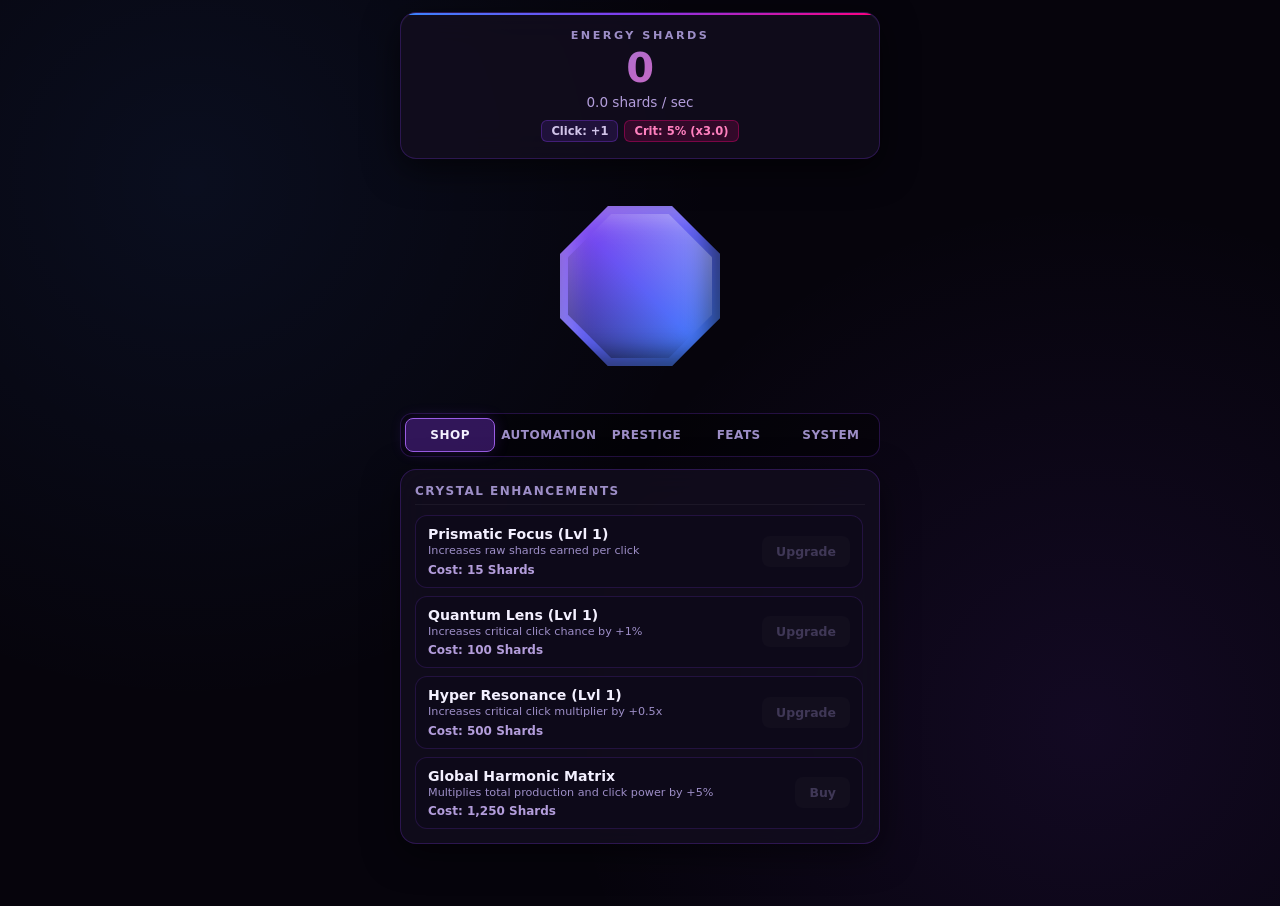
<file: inded.html>
<!DOCTYPE html>
<html lang="en">
<head>
    <meta charset="UTF-8">
    <meta name="viewport" content="width=device-width, initial-scale=1.0">
    <title>Crystal Clicker</title>
    <style>
        :root {
            --bg-color: #06040c;
            --bg-secondary: #0d0918;
            --panel-bg: rgba(18, 13, 30, 0.85);
            --panel-border: rgba(131, 56, 236, 0.25);
            --panel-border-glow: rgba(131, 56, 236, 0.55);
            --text-main: #f3f0ff;
            --text-dim: #9d8ec7;
            --text-muted: #62538c;
            --accent-blue: #3a86ff;
            --accent-purple: #8338ec;
            --accent-glow: #9b5de5;
            --accent-pink: #ff007f;
            --success: #66bb6a;
            --warning: #ffb74d;
            --danger: #ef5350;
            --font-family: system-ui, -apple-system, BlinkMacSystemFont, "Segoe UI", Roboto, sans-serif;
        }

        *, *::before, *::after {
            box-sizing: border-box;
            margin: 0;
            padding: 0;
            font-family: var(--font-family);
            user-select: none;
            -webkit-user-select: none;
            -webkit-tap-highlight-color: transparent;
        }

        body {
            background-color: var(--bg-color);
            background-image: 
                radial-gradient(circle at 15% 20%, rgba(58, 134, 255, 0.08) 0%, transparent 40%),
                radial-gradient(circle at 85% 80%, rgba(131, 56, 236, 0.1) 0%, transparent 40%);
            color: var(--text-main);
            min-height: 100vh;
            display: flex;
            flex-direction: column;
            align-items: center;
            padding: 12px;
            overflow-x: hidden;
        }

        .game-wrapper {
            display: flex;
            flex-direction: column;
            gap: 12px;
            width: 100%;
            max-width: 480px;
            padding-bottom: 50px;
        }

        .dashboard {
            background: var(--panel-bg);
            border: 1px solid var(--panel-border);
            border-radius: 16px;
            padding: 16px;
            text-align: center;
            backdrop-filter: blur(16px);
            -webkit-backdrop-filter: blur(16px);
            box-shadow: 0 10px 35px rgba(0, 0, 0, 0.6), inset 0 1px 0 rgba(255, 255, 255, 0.05);
            position: relative;
            overflow: hidden;
        }

        .dashboard::before {
            content: '';
            position: absolute;
            top: 0;
            left: 0;
            right: 0;
            height: 2px;
            background: linear-gradient(90deg, var(--accent-blue), var(--accent-purple), var(--accent-pink));
        }

        .shards-title {
            font-size: 0.7rem;
            text-transform: uppercase;
            letter-spacing: 2.5px;
            color: var(--text-dim);
            font-weight: 700;
        }

        .shards-count {
            font-size: 2.5rem;
            font-weight: 800;
            background: linear-gradient(135deg, #64b5f6 0%, #ba68c8 50%, #ff80ab 100%);
            -webkit-background-clip: text;
            -webkit-text-fill-color: transparent;
            margin: 4px 0;
            line-height: 1.1;
            letter-spacing: -0.5px;
        }

        .shards-rate {
            font-size: 0.85rem;
            color: #b39ddb;
            font-weight: 500;
        }

        .meta-badges {
            display: flex;
            justify-content: center;
            gap: 6px;
            margin-top: 10px;
            flex-wrap: wrap;
        }

        .badge {
            padding: 3px 9px;
            background: rgba(131, 56, 236, 0.15);
            border: 1px solid rgba(131, 56, 236, 0.35);
            border-radius: 6px;
            font-size: 0.72rem;
            color: #d1c4e9;
            font-weight: 600;
        }

        .badge.prestige {
            background: rgba(255, 183, 77, 0.15);
            border-color: rgba(255, 183, 77, 0.35);
            color: var(--warning);
        }

        .badge.critical {
            background: rgba(255, 0, 127, 0.15);
            border-color: rgba(255, 0, 127, 0.35);
            color: #ff80bf;
        }

        .click-zone {
            position: relative;
            display: flex;
            justify-content: center;
            align-items: center;
            padding: 35px 0;
            cursor: pointer;
            perspective: 1000px;
        }

        .click-zone:active {
            transform: scale(0.94);
            transition: transform 0.08s cubic-bezier(0.175, 0.885, 0.32, 1.275);
        }

        .crystal-gem {
            width: 160px;
            height: 160px;
            background: linear-gradient(135deg, #8338ec 0%, #3a86ff 100%);
            clip-path: polygon(30% 0%, 70% 0%, 100% 30%, 100% 70%, 70% 100%, 30% 100%, 0% 70%, 0% 30%);
            box-shadow: 
                inset -12px -12px 24px rgba(0, 0, 0, 0.55),
                inset 12px 12px 24px rgba(255, 255, 255, 0.3),
                0 0 40px rgba(131, 56, 236, 0.6),
                0 0 80px rgba(58, 134, 255, 0.4);
            animation: pulseGlow 4s ease-in-out infinite alternate;
            position: relative;
            transform-style: preserve-3d;
        }

        .crystal-gem::after {
            content: '';
            position: absolute;
            inset: 8px;
            background: linear-gradient(225deg, rgba(255, 255, 255, 0.35) 0%, transparent 50%, rgba(0, 0, 0, 0.45) 100%);
            clip-path: polygon(30% 0%, 70% 0%, 100% 30%, 100% 70%, 70% 100%, 30% 100%, 0% 70%, 0% 30%);
            pointer-events: none;
        }

        @keyframes pulseGlow {
            0% {
                filter: brightness(1) hue-rotate(0deg);
                box-shadow: 
                    inset -12px -12px 24px rgba(0, 0, 0, 0.55),
                    inset 10px 10px 20px rgba(255, 255, 255, 0.25),
                    0 0 30px rgba(131, 56, 236, 0.5),
                    0 0 60px rgba(58, 134, 255, 0.3);
            }
            100% {
                filter: brightness(1.18) hue-rotate(10deg);
                box-shadow: 
                    inset -12px -12px 24px rgba(0, 0, 0, 0.55),
                    inset 14px 14px 28px rgba(255, 255, 255, 0.45),
                    0 0 55px rgba(131, 56, 236, 0.85),
                    0 0 100px rgba(58, 134, 255, 0.65);
            }
        }

        .floating-popup {
            position: absolute;
            font-weight: 800;
            font-size: 1.25rem;
            color: #d1c4e9;
            pointer-events: none;
            animation: floatUp 0.7s cubic-bezier(0.215, 0.61, 0.355, 1) forwards;
            text-shadow: 0 0 12px rgba(131, 56, 236, 0.9);
            z-index: 100;
        }

        .floating-popup.crit {
            color: #ff80bf;
            font-size: 1.5rem;
            text-shadow: 0 0 15px rgba(255, 0, 127, 0.9);
        }

        @keyframes floatUp {
            0% { opacity: 1; transform: translateY(0) scale(0.85); }
            50% { opacity: 1; transform: translateY(-30px) scale(1.15); }
            100% { opacity: 0; transform: translateY(-70px) scale(1); }
        }

        .tab-bar {
            display: flex;
            gap: 4px;
            background: rgba(0, 0, 0, 0.4);
            padding: 4px;
            border-radius: 12px;
            border: 1px solid var(--panel-border);
        }

        .tab-trigger {
            flex: 1;
            background: transparent;
            border: none;
            color: var(--text-dim);
            padding: 9px 2px;
            border-radius: 8px;
            font-size: 0.75rem;
            font-weight: 700;
            cursor: pointer;
            transition: all 0.2s ease;
            text-align: center;
            text-transform: uppercase;
            letter-spacing: 0.5px;
        }

        .tab-trigger:hover {
            color: var(--text-main);
            background: rgba(255, 255, 255, 0.03);
        }

        .tab-trigger.active {
            background: rgba(131, 56, 236, 0.35);
            color: var(--text-main);
            border: 1px solid var(--accent-glow);
            box-shadow: 0 0 15px rgba(131, 56, 236, 0.2);
        }

        .content-section {
            display: none;
            flex-direction: column;
            gap: 10px;
            background: var(--panel-bg);
            border: 1px solid var(--panel-border);
            border-radius: 16px;
            padding: 14px;
            min-height: 320px;
            max-height: 420px;
            backdrop-filter: blur(16px);
            -webkit-backdrop-filter: blur(16px);
            box-shadow: 0 10px 35px rgba(0, 0, 0, 0.5);
        }

        .content-section.active {
            display: flex;
        }

        .section-header {
            font-size: 0.75rem;
            text-transform: uppercase;
            letter-spacing: 1.5px;
            color: var(--text-dim);
            font-weight: 700;
            padding-bottom: 6px;
            border-bottom: 1px solid rgba(255, 255, 255, 0.05);
            display: flex;
            justify-content: space-between;
            align-items: center;
        }

        .list-container {
            display: flex;
            flex-direction: column;
            gap: 8px;
            overflow-y: auto;
            padding-right: 2px;
            flex: 1;
        }

        .list-container::-webkit-scrollbar {
            width: 4px;
        }

        .list-container::-webkit-scrollbar-track {
            background: rgba(0, 0, 0, 0.1);
            border-radius: 4px;
        }

        .list-container::-webkit-scrollbar-thumb {
            background: var(--panel-border);
            border-radius: 4px;
        }

        .store-item {
            display: flex;
            justify-content: space-between;
            align-items: center;
            background: rgba(14, 10, 26, 0.75);
            border: 1px solid rgba(131, 56, 236, 0.18);
            padding: 10px 12px;
            border-radius: 12px;
            transition: border-color 0.2s ease, background 0.2s ease;
        }

        .store-item:hover {
            border-color: rgba(131, 56, 236, 0.35);
            background: rgba(22, 16, 38, 0.85);
        }

        .item-details .item-name {
            font-weight: 700;
            font-size: 0.88rem;
            color: var(--text-main);
        }

        .item-details .item-desc {
            font-size: 0.7rem;
            color: var(--text-dim);
            margin-top: 2px;
            line-height: 1.3;
        }

        .item-details .item-cost {
            font-size: 0.75rem;
            color: #b39ddb;
            margin-top: 4px;
            font-weight: 600;
        }

        .action-button {
            background: linear-gradient(135deg, var(--accent-blue), var(--accent-purple));
            border: none;
            color: white;
            padding: 8px 14px;
            border-radius: 8px;
            font-size: 0.78rem;
            font-weight: 700;
            cursor: pointer;
            transition: all 0.2s cubic-bezier(0.175, 0.885, 0.32, 1.275);
            white-space: nowrap;
            box-shadow: 0 4px 15px rgba(58, 134, 255, 0.25);
        }

        .action-button:hover:not(:disabled) {
            transform: translateY(-1px);
            box-shadow: 0 6px 20px rgba(131, 56, 236, 0.4);
        }

        .action-button:active:not(:disabled) {
            transform: scale(0.95);
        }

        .action-button:disabled {
            opacity: 0.35;
            cursor: not-allowed;
            background: rgba(255, 255, 255, 0.06);
            color: var(--text-dim);
            box-shadow: none;
        }

        .ach-grid {
            display: grid;
            grid-template-columns: 1fr;
            gap: 8px;
        }

        .ach-card {
            display: flex;
            align-items: center;
            gap: 12px;
            background: rgba(14, 10, 26, 0.5);
            border: 1px solid rgba(131, 56, 236, 0.12);
            padding: 10px;
            border-radius: 10px;
            opacity: 0.45;
            transition: opacity 0.3s ease, border-color 0.3s ease;
        }

        .ach-card.unlocked {
            opacity: 1;
            border-color: var(--success);
            background: rgba(102, 187, 106, 0.08);
        }

        .ach-icon {
            font-size: 1.3rem;
            width: 36px;
            height: 36px;
            display: flex;
            align-items: center;
            justify-content: center;
            background: rgba(255, 255, 255, 0.05);
            border-radius: 8px;
            border: 1px solid rgba(255, 255, 255, 0.08);
        }

        .ach-info .ach-name {
            font-weight: 700;
            font-size: 0.82rem;
            color: var(--text-main);
        }

        .ach-info .ach-desc {
            font-size: 0.68rem;
            color: var(--text-dim);
            margin-top: 1px;
        }

        .util-grid {
            display: grid;
            grid-template-columns: 1fr 1fr;
            gap: 8px;
        }

        .util-btn {
            background: rgba(255, 255, 255, 0.03);
            border: 1px solid var(--panel-border);
            color: var(--text-main);
            padding: 12px;
            border-radius: 10px;
            font-size: 0.78rem;
            font-weight: 600;
            cursor: pointer;
            text-align: center;
            transition: all 0.2s ease;
        }

        .util-btn:hover {
            background: rgba(255, 255, 255, 0.07);
            border-color: var(--accent-glow);
        }

        .util-btn.danger-btn {
            border-color: rgba(239, 83, 80, 0.3);
            color: var(--danger);
        }

        .util-btn.danger-btn:hover {
            background: rgba(239, 83, 80, 0.1);
        }

        .stats-text-block {
            font-size: 0.8rem;
            line-height: 1.6;
            color: var(--text-dim);
            background: rgba(0, 0, 0, 0.3);
            padding: 14px;
            border-radius: 10px;
            border: 1px solid rgba(255, 255, 255, 0.04);
        }

        .stats-text-block span {
            color: var(--text-main);
            font-weight: 700;
        }
    </style>
</head>
<body>

    <div class="game-wrapper">
        <div class="dashboard">
            <div class="shards-title">Energy Shards</div>
            <div class="shards-count" id="scoreDisplay">0</div>
            <div class="shards-rate" id="rateDisplay">0 shards / sec</div>
            <div class="meta-badges">
                <div class="badge" id="clickPowerBadge">Click: +1</div>
                <div class="badge critical" id="critBadge">Crit: 5% (x3)</div>
                <div class="badge prestige" id="prestigeBadge" style="display: none;">Essence: 0 (+0%)</div>
            </div>
        </div>

        <div class="click-zone" id="crystalElement">
            <div class="crystal-gem"></div>
        </div>

        <div class="tab-bar">
            <button class="tab-trigger active" onclick="switchTab('shopTab', this)">Shop</button>
            <button class="tab-trigger" onclick="switchTab('buildingsTab', this)">Automation</button>
            <button class="tab-trigger" onclick="switchTab('prestigeTab', this)">Prestige</button>
            <button class="tab-trigger" onclick="switchTab('achievementsTab', this)">Feats</button>
            <button class="tab-trigger" onclick="switchTab('optionsTab', this)">System</button>
        </div>

        <div class="content-section active" id="shopTab">
            <div class="section-header"><span>Crystal Enhancements</span></div>
            <div class="list-container">
                <div class="store-item">
                    <div class="item-details">
                        <div class="item-name" id="clickUpgradeName">Prismatic Focus</div>
                        <div class="item-desc">Increases raw shards earned per click</div>
                        <div class="item-cost" id="clickCostLabel">Cost: 15 Shards</div>
                    </div>
                    <button class="action-button" id="buyClickBtn" onclick="buyClickUpgrade()">Upgrade</button>
                </div>
                <div class="store-item">
                    <div class="item-details">
                        <div class="item-name" id="critChanceName">Quantum Lens</div>
                        <div class="item-desc">Increases critical click chance by +1%</div>
                        <div class="item-cost" id="critChanceCostLabel">Cost: 100 Shards</div>
                    </div>
                    <button class="action-button" id="buyCritChanceBtn" onclick="buyCritChanceUpgrade()">Upgrade</button>
                </div>
                <div class="store-item">
                    <div class="item-details">
                        <div class="item-name" id="critMultName">Hyper Resonance</div>
                        <div class="item-desc">Increases critical click multiplier by +0.5x</div>
                        <div class="item-cost" id="critMultCostLabel">Cost: 500 Shards</div>
                    </div>
                    <button class="action-button" id="buyCritMultBtn" onclick="buyCritMultUpgrade()">Upgrade</button>
                </div>
                <div class="store-item">
                    <div class="item-details">
                        <div class="item-name">Global Harmonic Matrix</div>
                        <div class="item-desc">Multiplies total production and click power by +5%</div>
                        <div class="item-cost" id="resonanceCostLabel">Cost: 1,250 Shards</div>
                    </div>
                    <button class="action-button" id="buyResonanceBtn" onclick="buyResonanceUpgrade()">Buy</button>
                </div>
            </div>
        </div>

        <div class="content-section" id="buildingsTab">
            <div class="section-header"><span>Autonomous Harvesters</span></div>
            <div class="list-container" id="buildingsListContainer">
            </div>
        </div>

        <div class="content-section" id="prestigeTab">
            <div class="section-header"><span>Cosmic Transcendence</span></div>
            <div class="stats-text-block">
                Reset all active shard progression, click levels, and harvesters to harness raw <strong>Astral Essence</strong>. Each point of essence permanently multiplies all shard production metrics by +10%.
            </div>
            <div class="store-item" style="margin-top: 4px;">
                <div class="item-details">
                    <div class="item-name">Astral Harvest</div>
                    <div class="item-desc">Absorb cosmic power from lifetime collection</div>
                    <div class="item-cost" id="pendingEssenceDisplay">Available: 0 Essence</div>
                </div>
                <button class="action-button" id="prestigeTriggerBtn" onclick="executePrestige()" disabled>Transcend</button>
            </div>
        </div>

        <div class="content-section" id="achievementsTab">
            <div class="section-header"><span>Milestones & Relics</span></div>
            <div class="list-container ach-grid" id="achievementsListContainer">
            </div>
        </div>

        <div class="content-section" id="optionsTab">
            <div class="section-header"><span>Save Management & Statistics</span></div>
            <div class="stats-text-block" id="statsSummaryBlock">
                Total Shards Collected: <span>0</span><br>
                Total Clicks Made: <span>0</span><br>
                Critical Hits Landed: <span>0</span><br>
                Time Elapsed: <span>0s</span>
            </div>
            <div class="util-grid" style="margin-top: 4px;">
                <button class="util-btn" onclick="saveGame(); alert('Game Saved Successfully!');">Save Progress</button>
                <button class="util-btn" onclick="exportSaveCode()">Export Save</button>
                <button class="util-btn" onclick="importSaveCode()">Import Save</button>
                <button class="util-btn danger-btn" onclick="hardResetGame()">Wipe Save</button>
            </div>
        </div>
    </div>

    <script>
        let game = {
            shards: 0,
            totalShardsLifetime: 0,
            totalClicks: 0,
            totalCrits: 0,
            secondsPlayed: 0,
            clickPower: 1,
            clickLevel: 1,
            clickCost: 15,
            critChance: 0.05,
            critChanceLevel: 1,
            critChanceCost: 100,
            critMultiplier: 3.0,
            critMultLevel: 1,
            critMultCost: 500,
            resonanceLevel: 0,
            resonanceCost: 1250,
            essence: 0,
            buildings: {
                dustCollector: { count: 0, baseCost: 50, costMult: 1.15, cps: 0.5, name: "Dust Collector", desc: "Sifts residual space particles (+0.5/s)" },
                stellarExtractor: { count: 0, baseCost: 350, costMult: 1.18, cps: 4, name: "Stellar Extractor", desc: "Extracts concentrated light veins (+4/s)" },
                prismForge: { count: 0, baseCost: 2400, costMult: 1.20, cps: 25, name: "Prism Forge", desc: "Forges compressed cosmic plasma (+25/s)" },
                voidMonolith: { count: 0, baseCost: 15000, costMult: 1.22, cps: 140, name: "Void Monolith", desc: "Channels dark dimensional resonance (+140/s)" },
                quantumSingularity: { count: 0, baseCost: 95000, costMult: 1.25, cps: 850, name: "Quantum Singularity", desc: "Bends space-time for mass generation (+850/s)" },
                dysonSwarm: { count: 0, baseCost: 650000, costMult: 1.28, cps: 4800, name: "Dyson Swarm", desc: "Harvests stellar energy output (+4.8k/s)" }
            },
            achievements: {
                click_10: { name: "First Spark", desc: "Click the crystal gem 10 times", unlocked: false, check: () => game.totalClicks >= 10, icon: "✨" },
                click_100: { name: "Dedicated Tap", desc: "Click the crystal gem 100 times", unlocked: false, check: () => game.totalClicks >= 100, icon: "⚡" },
                shards_1k: { name: "Crystal Hoarder", desc: "Accumulate 1,000 total lifetime shards", unlocked: false, check: () => game.totalShardsLifetime >= 1000, icon: "💎" },
                shards_1m: { name: "Prism Tycoon", desc: "Accumulate 1,000,000 total lifetime shards", unlocked: false, check: () => game.totalShardsLifetime >= 1000000, icon: "👑" },
                building_10: { name: "Automated Core", desc: "Own a combined total of 10 harvesters", unlocked: false, check: () => getTotalBuildings() >= 10, icon: "⚙️" },
                building_50: { name: "Industrial Horizon", desc: "Own a combined total of 50 harvesters", unlocked: false, check: () => getTotalBuildings() >= 50, icon: "🏭" },
                prestige_1: { name: "Stellar Rebirth", desc: "Perform your first cosmic transcendence", unlocked: false, check: () => game.essence > 0, icon: "🌌" }
            }
        };

        const scoreDisplay = document.getElementById('scoreDisplay');
        const rateDisplay = document.getElementById('rateDisplay');
        const crystalElement = document.getElementById('crystalElement');

        function switchTab(tabId, btnElement) {
            document.querySelectorAll('.content-section').forEach(sec => sec.classList.remove('active'));
            document.querySelectorAll('.tab-trigger').forEach(btn => btn.classList.remove('active'));
            document.getElementById(tabId).classList.add('active');
            btnElement.classList.add('active');
        }

        crystalElement.addEventListener('click', (e) => {
            let isCrit = Math.random() < game.critChance;
            let mult = 1 + (game.essence * 0.1) + (game.resonanceLevel * 0.05);
            let baseGain = game.clickPower * mult;
            let finalGain = isCrit ? baseGain * game.critMultiplier : baseGain;

            game.shards += finalGain;
            game.totalShardsLifetime += finalGain;
            game.totalClicks++;
            if (isCrit) game.totalCrits++;

            refreshUI();
            spawnPopup(e, `+${Math.floor(finalGain)}`, isCrit);
        });

        function spawnPopup(e, text, isCrit) {
            const popup = document.createElement('div');
            popup.className = `floating-popup ${isCrit ? 'crit' : ''}`;
            popup.textContent = isCrit ? `${text} CRIT!` : text;
            
            const rect = crystalElement.getBoundingClientRect();
            popup.style.left = `${e.clientX - rect.left - 15}px`;
            popup.style.top = `${e.clientY - rect.top - 15}px`;
            
            crystalElement.appendChild(popup);
            setTimeout(() => popup.remove(), 700);
        }

        function buyClickUpgrade() {
            if (game.shards >= game.clickCost) {
                game.shards -= game.clickCost;
                game.clickLevel++;
                game.clickPower++;
                game.clickCost = Math.floor(game.clickCost * 1.58);
                refreshUI();
            }
        }

        function buyCritChanceUpgrade() {
            if (game.shards >= game.critChanceCost && game.critChance < 0.50) {
                game.shards -= game.critChanceCost;
                game.critChanceLevel++;
                game.critChance += 0.01;
                game.critChanceCost = Math.floor(game.critChanceCost * 1.75);
                refreshUI();
            }
        }

        function buyCritMultUpgrade() {
            if (game.shards >= game.critMultCost) {
                game.shards -= game.critMultCost;
                game.critMultLevel++;
                game.critMultiplier += 0.5;
                game.critMultCost = Math.floor(game.critMultCost * 2.0);
                refreshUI();
            }
        }

        function buyResonanceUpgrade() {
            if (game.shards >= game.resonanceCost) {
                game.shards -= game.resonanceCost;
                game.resonanceLevel++;
                game.resonanceCost = Math.floor(game.resonanceCost * 2.25);
                refreshUI();
            }
        }

        function buyBuilding(id) {
            let b = game.buildings[id];
            let currentCost = Math.floor(b.baseCost * Math.pow(b.costMult, b.count));
            if (game.shards >= currentCost) {
                game.shards -= currentCost;
                b.count++;
                refreshUI();
            }
        }

        function getTotalBuildings() {
            return Object.values(game.buildings).reduce((acc, curr) => acc + curr.count, 0);
        }

        function calculateCPS() {
            let rawCPS = 0;
            for (let key in game.buildings) {
                rawCPS += game.buildings[key].count * game.buildings[key].cps;
            }
            let mult = 1 + (game.essence * 0.1) + (game.resonanceLevel * 0.05);
            return rawCPS * mult;
        }

        function executePrestige() {
            let pending = calculatePendingEssence();
            if (pending > 0) {
                game.essence += pending;
                game.shards = 0;
                game.totalShardsLifetime = 0;
                game.clickPower = 1;
                game.clickLevel = 1;
                game.clickCost = 15;
                game.critChance = 0.05;
                game.critChanceLevel = 1;
                game.critChanceCost = 100;
                game.critMultiplier = 3.0;
                game.critMultLevel = 1;
                game.critMultCost = 500;
                game.resonanceLevel = 0;
                game.resonanceCost = 1250;
                for (let key in game.buildings) {
                    game.buildings[key].count = 0;
                }
                refreshUI();
                saveGame();
            }
        }

        function calculatePendingEssence() {
            return Math.floor(Math.sqrt(game.totalShardsLifetime / 1000));
        }

        setInterval(() => {
            let cps = calculateCPS();
            if (cps > 0) {
                let tickGain = cps * 0.1;
                game.shards += tickGain;
                game.totalShardsLifetime += tickGain;
                refreshUI();
            }
        }, 100);

        setInterval(() => {
            game.secondsPlayed++;
            checkAchievements();
        }, 1000);

        setInterval(() => saveGame(), 30000);

        function checkAchievements() {
            for (let key in game.achievements) {
                let ach = game.achievements[key];
                if (!ach.unlocked && ach.check()) {
                    ach.unlocked = true;
                    renderAchievements();
                }
            }
        }

        function renderBuildingsList() {
            const container = document.getElementById('buildingsListContainer');
            container.innerHTML = '';
            for (let key in game.buildings) {
                let b = game.buildings[key];
                let cost = Math.floor(b.baseCost * Math.pow(b.costMult, b.count));
                
                let item = document.createElement('div');
                item.className = 'store-item';
                item.innerHTML = `
                    <div class="item-details">
                        <div class="item-name">${b.name} <span style="color:var(--text-dim); font-weight:normal;">(${b.count})</span></div>
                        <div class="item-desc">${b.desc}</div>
                        <div class="item-cost">Cost: ${cost.toLocaleString()} Shards</div>
                    </div>
                    <button class="action-button" ${game.shards < cost ? 'disabled' : ''} onclick="buyBuilding('${key}')">Buy</button>
                `;
                container.appendChild(item);
            }
        }

        function renderAchievements() {
            const container = document.getElementById('achievementsListContainer');
            container.innerHTML = '';
            for (let key in game.achievements) {
                let ach = game.achievements[key];
                let card = document.createElement('div');
                card.className = `ach-card ${ach.unlocked ? 'unlocked' : ''}`;
                card.innerHTML = `
                    <div class="ach-icon">${ach.icon}</div>
                    <div class="ach-info">
                        <div class="ach-name">${ach.name}</div>
                        <div class="ach-desc">${ach.desc}</div>
                    </div>
                `;
                container.appendChild(card);
            }
        }

        function refreshUI() {
            scoreDisplay.textContent = Math.floor(game.shards).toLocaleString();
            let currentCPS = calculateCPS();
            rateDisplay.textContent = `${currentCPS.toFixed(1)} shards / sec`;

            document.getElementById('clickPowerBadge').textContent = `Click: +${game.clickPower}`;
            document.getElementById('critBadge').textContent = `Crit: ${(game.critChance * 100).toFixed(0)}% (x${game.critMultiplier.toFixed(1)})`;
            if (game.essence > 0) {
                document.getElementById('prestigeBadge').style.display = 'block';
                document.getElementById('prestigeBadge').textContent = `Essence: ${game.essence} (+${game.essence * 10}%)`;
            }

            document.getElementById('clickUpgradeName').textContent = `Prismatic Focus (Lvl ${game.clickLevel})`;
            document.getElementById('clickCostLabel').textContent = `Cost: ${game.clickCost.toLocaleString()} Shards`;
            document.getElementById('buyClickBtn').disabled = game.shards < game.clickCost;

            document.getElementById('critChanceName').textContent = `Quantum Lens (Lvl ${game.critChanceLevel})`;
            document.getElementById('critChanceCostLabel').textContent = `Cost: ${game.critChanceCost.toLocaleString()} Shards`;
            document.getElementById('buyCritChanceBtn').disabled = game.shards < game.critChanceCost || game.critChance >= 0.50;

            document.getElementById('critMultName').textContent = `Hyper Resonance (Lvl ${game.critMultLevel})`;
            document.getElementById('critMultCostLabel').textContent = `Cost: ${game.critMultCost.toLocaleString()} Shards`;
            document.getElementById('buyCritMultBtn').disabled = game.shards < game.critMultCost;

            document.getElementById('resonanceCostLabel').textContent = `Cost: ${game.resonanceCost.toLocaleString()} Shards`;
            document.getElementById('buyResonanceBtn').disabled = game.shards < game.resonanceCost;

            let pending = calculatePendingEssence();
            document.getElementById('pendingEssenceDisplay').textContent = `Available: ${pending} Essence`;
            document.getElementById('prestigeTriggerBtn').disabled = pending <= 0;

            document.getElementById('statsSummaryBlock').innerHTML = `
                Total Shards Collected: <span>${Math.floor(game.totalShardsLifetime).toLocaleString()}</span><br>
                Total Clicks Made: <span>${game.totalClicks.toLocaleString()}</span><br>
                Critical Hits Landed: <span>${game.totalCrits.toLocaleString()}</span><br>
                Time Elapsed: <span>${game.secondsPlayed}s</span>
            `;

            renderBuildingsList();
        }

        function saveGame() {
            localStorage.setItem('crystalClickerSave', JSON.stringify(game));
        }

        function loadGame() {
            let saved = localStorage.getItem('crystalClickerSave');
            if (saved) {
                try {
                    let parsed = JSON.parse(saved);
                    game = { ...game, ...parsed };
                    if (parsed.buildings) {
                        for (let k in parsed.buildings) {
                            if (game.buildings[k]) {
                                game.buildings[k].count = parsed.buildings[k].count;
                            }
                        }
                    }
                    if (parsed.achievements) {
                        for (let k in parsed.achievements) {
                            if (game.achievements[k]) {
                                game.achievements[k].unlocked = parsed.achievements[k].unlocked;
                            }
                        }
                    }
                } catch (e) {
                    console.error("Critical error loading save file:", e);
                }
            }
        }

        function exportSaveCode() {
            let encoded = btoa(JSON.stringify(game));
            prompt("Copy your export save string below:", encoded);
        }

        function importSaveCode() {
            let encoded = prompt("Paste your save string below:");
            if (encoded) {
                try {
                    let decoded = JSON.parse(atob(encoded));
                    game = { ...game, ...decoded };
                    saveGame();
                    refreshUI();
                    alert("Save imported successfully!");
                } catch (e) {
                    alert("Invalid save code string provided.");
                }
            }
        }

        function hardResetGame() {
            if (confirm("Are you sure you want to completely wipe all your progress and achievements?")) {
                localStorage.removeItem('crystalClickerSave');
                location.reload();
            }
        }

        loadGame();
        renderAchievements();
        refreshUI();
    </script>
</body>
</html>
</file>
